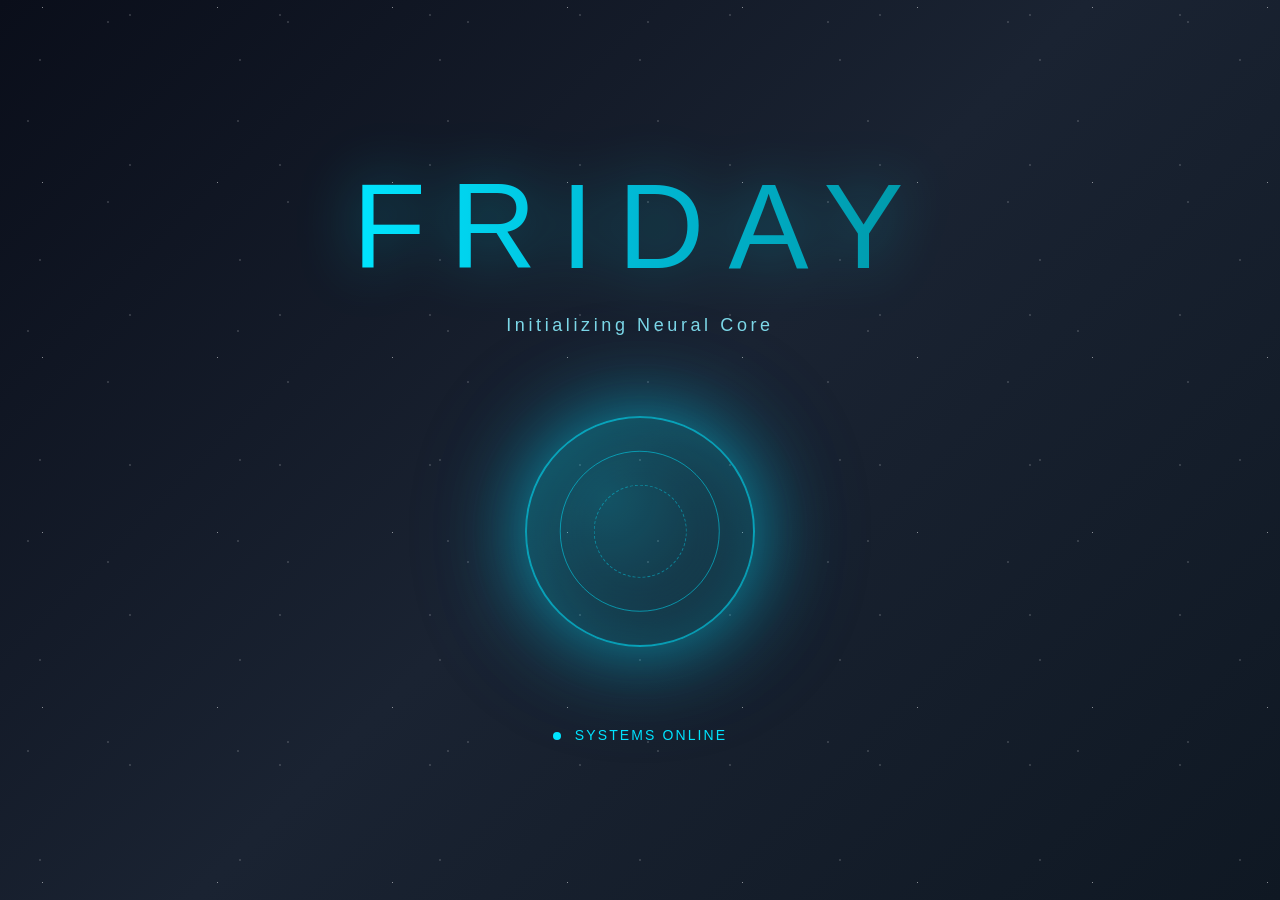
<file: index.html>
<!doctype html>
<html lang="de">
<head>
  <meta charset="utf-8">
  <meta name="viewport" content="width=device-width, initial-scale=1">
  <meta http-equiv="refresh" content="0; url=interface/app/">
  <title>ORBIT · FRIDAY</title>
  <script>location.replace('interface/app/');</script>
</head>
<body>
  <p>ORBIT startet … <a href="interface/app/">FRIDAY öffnen</a></p>
</body>
</html>
</file>
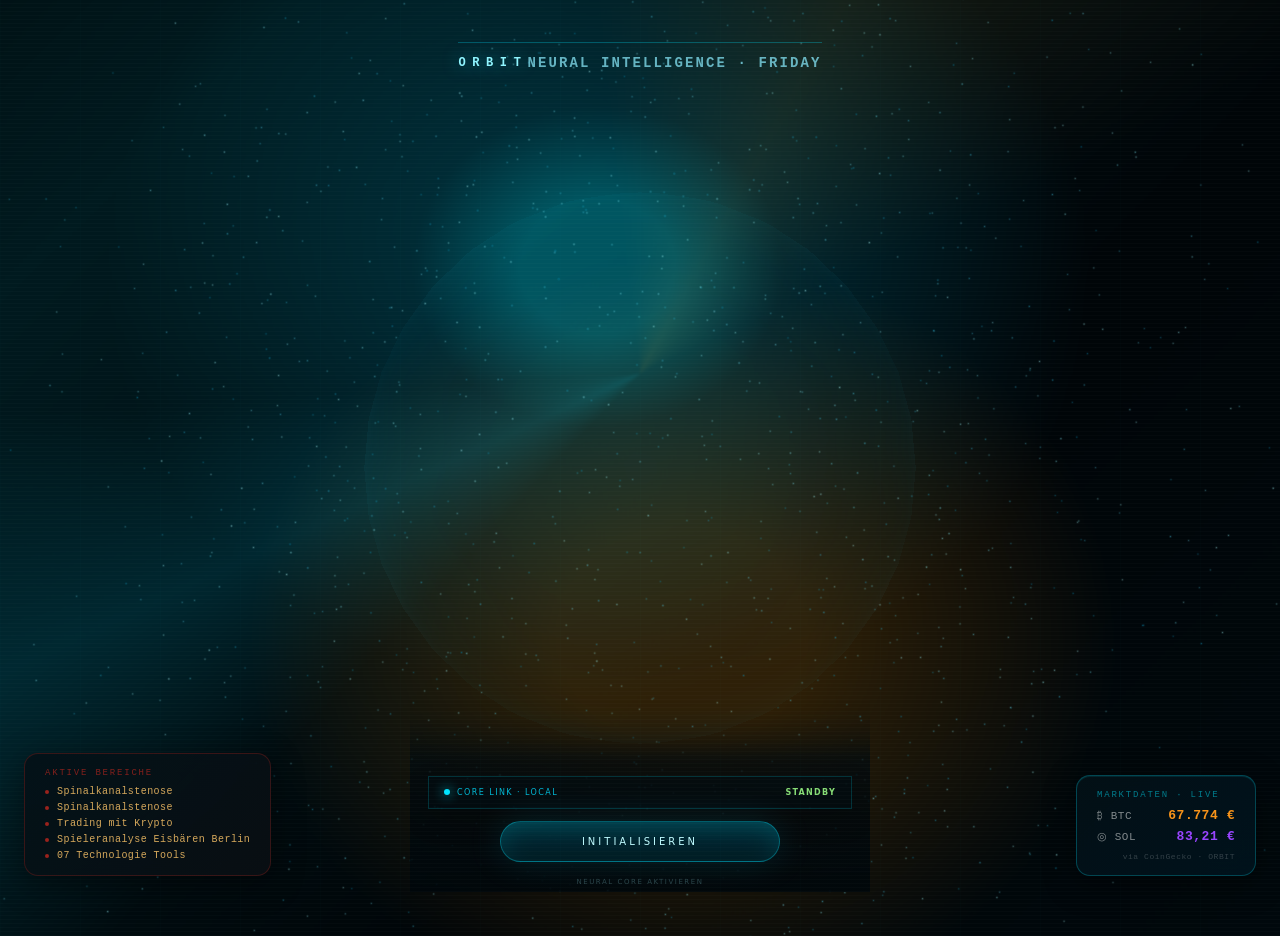
<file: interface/app/index.html>
<!doctype html>
<html lang="de">
<head>
  <meta charset="utf-8" />
  <meta name="viewport" content="width=device-width, initial-scale=1, viewport-fit=cover" />
  <meta name="theme-color" content="#001014" />
  <meta name="mobile-web-app-capable" content="yes" />
  <meta name="apple-mobile-web-app-capable" content="yes" />
  <meta name="apple-mobile-web-app-status-bar-style" content="black-translucent" />
  <meta http-equiv="Cache-Control" content="no-cache, no-store, must-revalidate" />
  <title>ORBIT · FRIDAY</title>
  <link rel="icon" href="data:image/svg+xml,%3Csvg xmlns='http://www.w3.org/2000/svg' viewBox='0 0 64 64'%3E%3Ccircle cx='32' cy='32' r='22' fill='none' stroke='%2300e5ff' stroke-width='5'/%3E%3Ccircle cx='32' cy='32' r='7' fill='%23ff9500'/%3E%3C/svg%3E" />
  <link rel="manifest" href="manifest.webmanifest" />
  <link rel="stylesheet" href="friday-cinematic.css" />
  <link rel="stylesheet" href="styles.css?v=8" />
  <link rel="stylesheet" href="start-v2.css?v=21" />

  <link rel="stylesheet" href="integrations.css?v=1" />
  <link rel="stylesheet" href="panorama.css?v=1" />
</head>
<body>
  <section id="splash" class="splash" aria-label="FRIDAY Start">
    <canvas id="fridayHologram" class="friday-hologram" aria-hidden="true"></canvas>
    <aside class="panorama-wing panorama-left" aria-label="Tageslage">
      <span class="wing-kicker">FRIDAY / TAGESLAGE</span><h2>Willkommen zurück.</h2>
      <div class="wing-module">
        <span>WETTER</span>
        <strong id="panorama-weather">Wetterdaten werden geladen</strong>
        <small id="panorama-weather-detail">Live-Aktualisierung</small>
      </div>
      <div class="wing-module">
        <span>VAULT FOCUS</span>
        <strong id="panorama-vault-focus">ORBIT · FRIDAY</strong>
        <small id="panorama-vault-mission">Mission 21 · Begleiter</small>
      </div>
      <div class="wing-module priority">
        <span>NÄCHSTE PRIORITÄT</span>
        <strong id="panorama-priority">Keine geplante Aufgabe</strong>
        <small id="panorama-priority-detail">Bereit für nächsten Auftrag</small>
      </div>
    </aside>
    <div class="neural-stage">
      <header class="neural-identity"><b>ORBIT</b><span>NEURAL INTELLIGENCE · FRIDAY</span></header>
      <div id="fridayVoiceOrb" class="friday-orb" data-state="idle" aria-hidden="true"></div>
      <div class="neural-readout">
        <div class="friday-greeting" id="fridayGreeting"><strong>Guten Tag, Mr. Stark.</strong><span>Neural Core im Ruhezustand.</span></div>
        <div class="friday-statusbar"><span><i></i>CORE LINK · LOCAL</span><strong>STANDBY</strong></div>
        <button id="initiateBtn" class="initiate">INITIALISIEREN</button>
        <small class="start-hint">Neural Core aktivieren</small>
      </div>
    </div>
    <aside class="panorama-wing panorama-right" aria-label="Kommunikationslage">
      <span class="wing-kicker">ORBIT / KOMMUNIKATION</span><h2>Systeme online.</h2>
      <div class="wing-module">
        <span>GMAIL STATUS</span>
        <strong id="panorama-gmail-status">Posteingang wird geprüft</strong>
        <span id="panorama-gmail-badge" style="visibility:hidden">0</span>
        <small id="panorama-gmail-detail">Ungelesen · Live-Check</small>
      </div>
      <div class="wing-module" data-task-module>
        <span>AUFGABEN-COUNTER</span>
        <strong id="panorama-tasks-counter">0 offen</strong>
        <small>
          <div id="panorama-tasks-today">0 heute</div>
          <div id="panorama-tasks-overdue">0 überfällig</div>
        </small>
      </div>
      <div class="wing-module priority">
        <span>CRYPTO LIVE</span>
        <div id="panorama-crypto-list" style="margin-top:8px"></div>
        <small style="margin-top:12px">CoinGecko API · 30s Refresh</small>
      </div>
    </aside>
  </section>
  <div id="app" class="app hidden">
    <header class="topbar"><div><span class="eyebrow">ORBIT CONTROL CENTER</span><h2>Guten Tag, Mr. Stark.</h2></div><div class="topbar-actions"><button id="voiceCoreBtn" class="icon-btn voice-core-btn" data-state="idle" aria-label="Mit FRIDAY sprechen" aria-pressed="false">◉</button><button id="settingsBtn" class="icon-btn" aria-label="Einstellungen">⚙</button></div></header>
    <main>
      <section id="dashboard" class="view active">
        <section id="voiceDialogue" class="voice-dialogue" aria-live="polite"><div><span>VOICE CORE</span><strong id="voiceState">Bereit</strong></div><p id="voiceTranscript">Tippe auf den leuchtenden Voice-Core und sprich mit FRIDAY.</p><small id="voiceResponse">Unterstützt: Zentrale, Aufgaben, Status und neue Einträge.</small></section>
        <div class="hero-card hud-hero"><div class="hud-copy"><span>FRIDAY / ORBIT CORE</span><h3>System online.</h3><p id="heroText">Bereit für die nächste präzise Aktion.</p><div class="hud-statusline"><i></i> CORE LINK <strong>STABIL</strong></div></div><div class="hud-core" aria-hidden="true"><div class="hud-ring ring-a"></div><div class="hud-ring ring-b"></div><div class="hud-ring ring-c"></div><div class="hud-ticks"></div><div class="hud-crosshair"></div><div class="hud-energy"><span></span></div><div class="hud-core-label"><b>ORBIT</b><small>FRIDAY</small></div></div></div>
        <div class="metric-grid"><button class="metric" data-route="today"><span>Heute</span><strong id="todayCount">0</strong><small>AKTIV</small></button><button class="metric danger" data-route="overdue"><span>Überfällig</span><strong id="overdueCount">0</strong><small>PRIORITÄT</small></button><button class="metric gold" data-route="week"><span>Nächste 7 Tage</span><strong id="weekCount">0</strong><small>VORAUSSCHAU</small></button><button class="metric" data-route="open"><span>Offen</span><strong id="openCount">0</strong><small>QUEUE</small></button></div>
        <section class="integration-grid" aria-label="Kommunikation und Planung">
          <article class="integration-card mail-card"><div class="integration-head"><span>✉</span><small>GMAIL</small></div><strong id="mailHeadline">E-Mail</strong><p id="mailStatus">Google-Verbindung erforderlich</p><div id="mailPreview" class="integration-preview"><span>Neue Nachrichten erscheinen hier.</span></div><button id="mailConnectBtn" class="integration-action">Gmail verbinden</button></article>
          <article class="integration-card calendar-card"><div class="integration-head"><span>◫</span><small>KALENDER</small></div><strong id="calendarHeadline">Nächste Termine</strong><p id="calendarStatus">Google-Verbindung erforderlich</p><div id="calendarPreview" class="integration-preview"><span>Deine nächsten Termine erscheinen hier.</span></div><button id="calendarConnectBtn" class="integration-action">Kalender verbinden</button></article>
          <article class="integration-card task-card"><div class="integration-head"><span>＋</span><small>AUFGABEN</small></div><strong>Neue Aufgabe</strong><p>Direkt in ORBIT erfassen.</p><div class="integration-preview"><span id="taskQuickStatus">Bereit für einen neuen Auftrag.</span></div><button id="taskQuickBtn" class="integration-action">Aufgabe anlegen</button></article>
        </section>
        <button id="nextFocus" class="focus-card"><span>NÄCHSTER FOKUS</span><strong>Keine geplante Aufgabe</strong><small>Friday hält den Kurs frei.</small></button>
        <section class="capture-card"><label for="quickInput">SCHNELLERFASSUNG / COMMAND INPUT</label><div class="capture-row"><input id="quickInput" placeholder="Gedanke, Aufgabe oder Idee …" autocomplete="off" /><button id="captureBtn">Erfassen</button></div></section>
      </section>
      <section id="inbox" class="view"><div class="section-head"><div><span class="eyebrow">EINGANG</span><h3>Alles an einem Ort.</h3></div><button id="newEntryBtn" class="small-btn">+ Neu</button></div><div class="toolbar"><input id="searchInput" type="search" placeholder="Suchen …" /><select id="categoryFilter"><option value="all">Alle Kategorien</option><option value="thought">Gedanken</option><option value="task">Aufgaben</option><option value="idea">Idee</option></select><select id="dateFilter"><option value="all">Alle Termine</option><option value="today">Heute</option><option value="overdue">Überfällig</option><option value="planned">Geplant</option><option value="week">Nächste 7 Tage</option></select></div><div id="entryList" class="entry-list"></div></section>
      <section id="missions" class="view"><div class="section-head"><div><span class="eyebrow">MISSIONEN</span><h3>Mission 21 · ORBIT Companion V1</h3></div></div><article class="mission-card"><span class="live-dot"></span><strong>AKTIV</strong><p>PC und iPhone teilen einen sicheren ORBIT-Zustand statt zwei getrennte Assistenten zu bilden.</p><ul><li>gemeinsamer Aufgabenstand über ORBIT Sync</li><li>Geräte-Presence mit Ablaufzeit</li><li>Ansicht, Voice-Zustand und Dialogturn synchronisieren</li><li>gezielter Session-Handoff mit Quittierung</li><li>Offline-first und konfliktfest</li><li>keine zusätzlichen Laufzeitdienste</li></ul></article></section>
      <section id="system" class="view"><div class="section-head"><div><span class="eyebrow">SYSTEM</span><h3>ORBIT Core</h3></div></div><div class="system-grid"><div><span>Status</span><strong>ONLINE</strong></div><div><span>Speicher</span><strong id="storageStatus">LOKAL</strong></div><div><span>Companion</span><strong id="deviceStatus">LOKAL · 1 GERÄT</strong></div><div><span>Mission</span><strong>21</strong></div><div><span>Theme</span><strong>ORBIT COMPANION</strong></div></div><button id="handoffBtn" class="primary-btn full" type="button" disabled>KEIN COMPANION ONLINE</button></section>
    </main>
    <nav class="bottom-nav"><button data-view="dashboard" class="active">Zentrale</button><button data-view="inbox">Eingang</button><button data-view="missions">Missionen</button><button data-view="system">System</button></nav>
  </div>
  <dialog id="entryDialog"><form method="dialog" id="entryForm"><div class="dialog-head"><h3 id="dialogTitle">Eintrag</h3><button value="cancel" class="icon-btn">×</button></div><input id="editText" required placeholder="Inhalt" /><div class="form-row"><select id="editCategory"><option value="thought">Gedanke</option><option value="task">Aufgabe</option><option value="idea">Idee</option></select><input id="editDue" type="date" /></div><label class="check"><input id="editImportant" type="checkbox" /> Wichtig</label><div class="dialog-actions"><button type="button" id="deleteBtn" class="danger-btn">Löschen</button><button value="save" id="saveBtn" class="primary-btn">Speichern</button></div></form></dialog>
  <dialog id="settingsDialog"><form method="dialog"><div class="dialog-head"><h3>FRIDAY Einstellungen</h3><button value="close" class="icon-btn">×</button></div>
  <div class="settings-section">
    <label class="settings-label">ORBIT SYNC-CODE</label>
    <p class="settings-desc">Verbindet PC und iPhone. Einmal eingeben — danach läuft alles automatisch.</p>
    <div class="capture-row"><input id="syncKeyInput" type="text" placeholder="Sync-Code eingeben …" autocomplete="off" autocorrect="off" autocapitalize="off" spellcheck="false" /><button type="button" id="syncKeySaveBtn" class="primary-btn">Speichern</button></div>
    <small id="syncKeyStatus" style="color:#00b8d4;letter-spacing:.12em;font-size:8px;margin-top:6px;display:block"></small>
  </div>
  <div class="settings-section" style="margin-top:18px">
    <label class="settings-label">GOOGLE VERBINDEN</label>
    <p class="settings-desc">Gmail und Kalender werden über dein Google-Konto verbunden. Sync-Code muss zuerst gespeichert sein.</p>
    <button type="button" id="googleConnectBtn" class="integration-action full" style="margin-top:8px">Gmail &amp; Kalender verbinden</button>
    <small id="googleConnectStatus" style="color:#00b8d4;letter-spacing:.12em;font-size:8px;margin-top:6px;display:block"></small>
  </div>
  <div class="settings-section" style="margin-top:18px">
    <p class="settings-desc">Private Inhalte und Musik werden nicht im GitHub-Repository gespeichert.</p>
  </div>
  <button value="close" class="primary-btn full" style="margin-top:12px">Fertig</button></form></dialog>
  <script src="three.r128.min.js"></script>
  <script src="neural-core-v2.js?v=7"></script>
  <script src="audio-mix.js?v=1"></script>
  <script src="panorama-wings.js?v=1"></script>
  <script>
    // Auto-redirect zu Startup beim ersten Load (aber nicht im Panorama-Mode)
    document.addEventListener('DOMContentLoaded', () => {
      const params = new URLSearchParams(location.search);
      // Skip redirect wenn panorama=dual oder bereits startup abgeschlossen
      if (params.get('panorama') === 'dual' || localStorage.getItem('startup-done')) {
        console.log('[ORBIT] Startup redirect skipped (panorama-mode or already done)');
        return;
      }
      localStorage.setItem('startup-done', 'true');
      console.log('[ORBIT] Redirecting to startup...');
      window.location.href = 'startup.html';
    });
  </script>

  <script src="friday-v2-storage.js"></script>
  <script src="friday-v2-neural.js"></script>
  <script src="friday-voice-commands.js"></script>
  <script src="friday-voice-init.js"></script>
  <script src="friday-v2-briefing.js"></script>
  <script src="friday-v2-ai.js"></script>
  <script src="friday-v2-hologram.js"></script>
  <script src="friday-v2-voice-advanced.js"></script>
  <script src="friday-v2-audio-engine.js"></script>
  <script src="friday-v2-dashboard.js"></script>
  <script src="friday-v2-voice-sync.js"></script>
  <script src="friday-v2-init.js"></script>
  <script src="friday-v2-weather.js"></script>
  <script src="friday-complete.js"></script>
  <script src="start-v2.js?v=31"></script>
  <script src="companion-state.js?v=1"></script>
  <script src="companion-runtime.js?v=1"></script>
  <script src="companion-sync.js?v=1"></script>
  <script src="app.js?v=13"></script>
  <script src="voice-core.js?v=5"></script>
  <script src="integrations.js?v=8"></script>
</body>
</html>
</file>
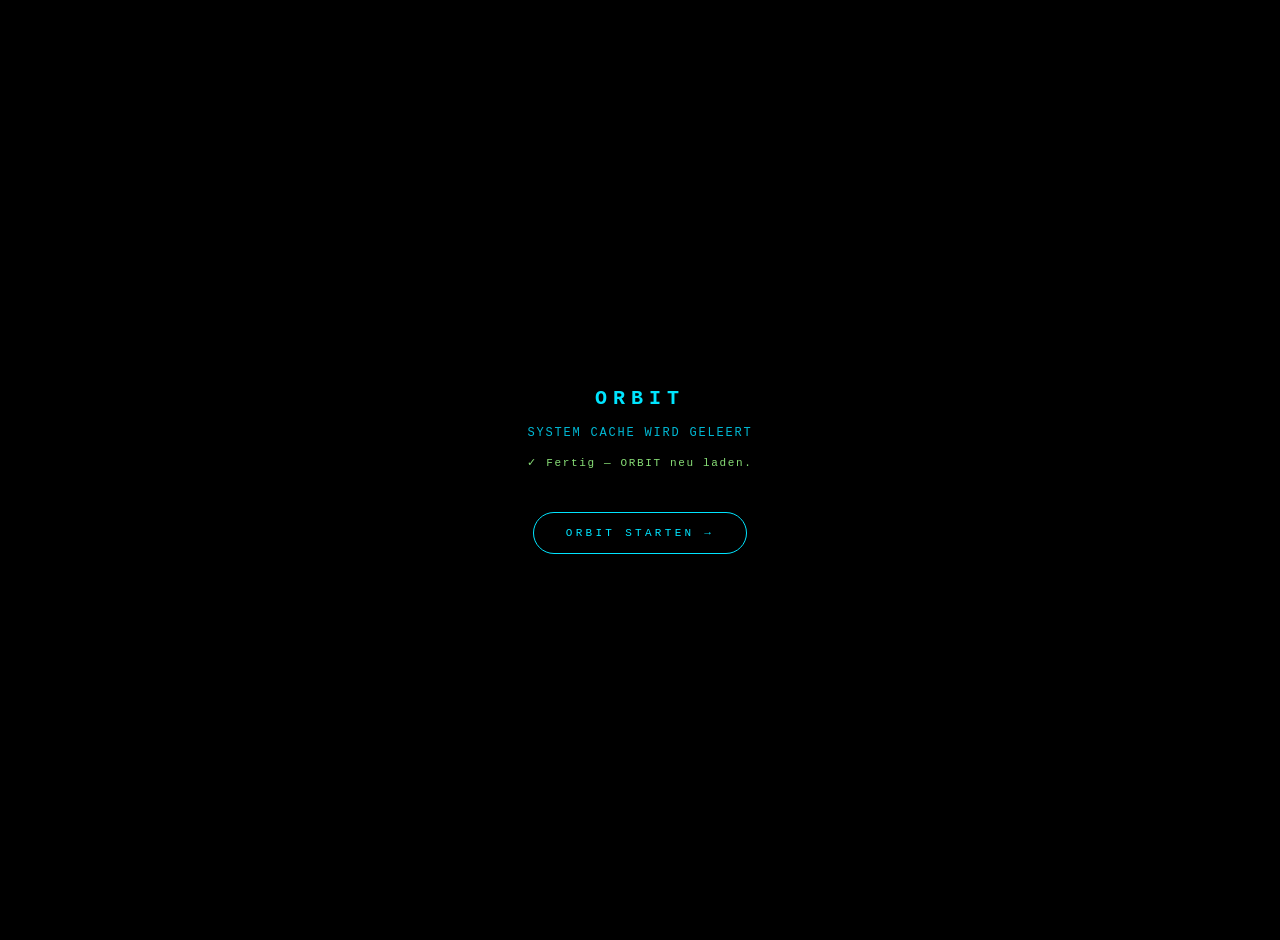
<file: interface/app/clear.html>
<!doctype html>
<html lang="de">
<head>
  <meta charset="utf-8">
  <meta name="viewport" content="width=device-width,initial-scale=1">
  <title>ORBIT · Cache Reset</title>
  <style>
    body{background:#000;color:#00e5ff;font-family:ui-monospace,monospace;display:flex;flex-direction:column;align-items:center;justify-content:center;min-height:100vh;margin:0;gap:16px;text-align:center;padding:20px}
    h1{font-size:20px;letter-spacing:.3em;margin:0}
    p{font-size:12px;letter-spacing:.15em;color:#00b8d4;margin:0}
    #status{font-size:11px;color:#87dd76;letter-spacing:.15em;min-height:20px}
    a{display:inline-block;margin-top:20px;padding:14px 32px;border:1px solid #00e5ff;border-radius:999px;color:#00e5ff;text-decoration:none;font-size:11px;letter-spacing:.3em}
  </style>
</head>
<body>
  <h1>ORBIT</h1>
  <p>SYSTEM CACHE WIRD GELEERT</p>
  <div id="status">Warte …</div>
  <a id="link" href="/" style="display:none">ORBIT STARTEN →</a>
  <script>
    const st = document.getElementById('status');
    const lk = document.getElementById('link');
    async function clear() {
      try {
        // Service Workers deregistrieren
        if ('serviceWorker' in navigator) {
          const regs = await navigator.serviceWorker.getRegistrations();
          for (const r of regs) await r.unregister();
          st.textContent = regs.length + ' Service Worker entfernt.';
        }
        // Alle Caches löschen
        if ('caches' in window) {
          const keys = await caches.keys();
          for (const k of keys) await caches.delete(k);
          st.textContent = 'Cache geleert (' + keys.length + ' Einträge). Bereit.';
        }
        await new Promise(r => setTimeout(r, 1200));
        st.textContent = '✓ Fertig — ORBIT neu laden.';
        lk.style.display = 'inline-block';
      } catch(e) {
        st.textContent = 'Fehler: ' + e.message;
        lk.style.display = 'inline-block';
      }
    }
    clear();
  </script>
</body>
</html>
</file>
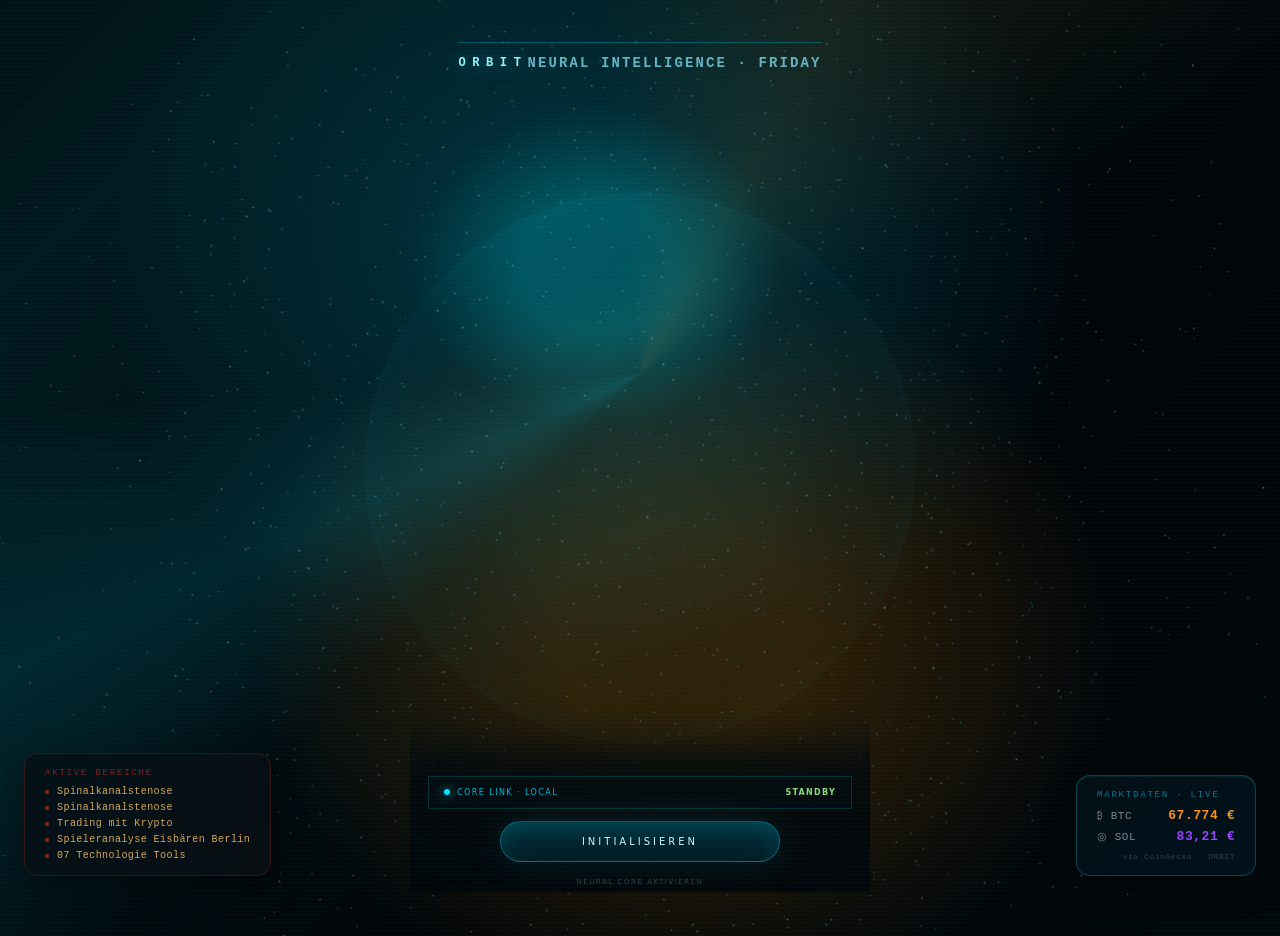
<file: interface/app/friday-simple.html>
<!doctype html>
<html lang="de">
<head>
  <meta charset="utf-8">
  <meta name="viewport" content="width=device-width,initial-scale=1,viewport-fit=cover">
  <title>ORBIT · FRIDAY</title>
  <meta http-equiv="refresh" content="0;url=./index.html">
  <script>location.replace('./index.html')</script>
</head>
<body></body>
</html>
</file>
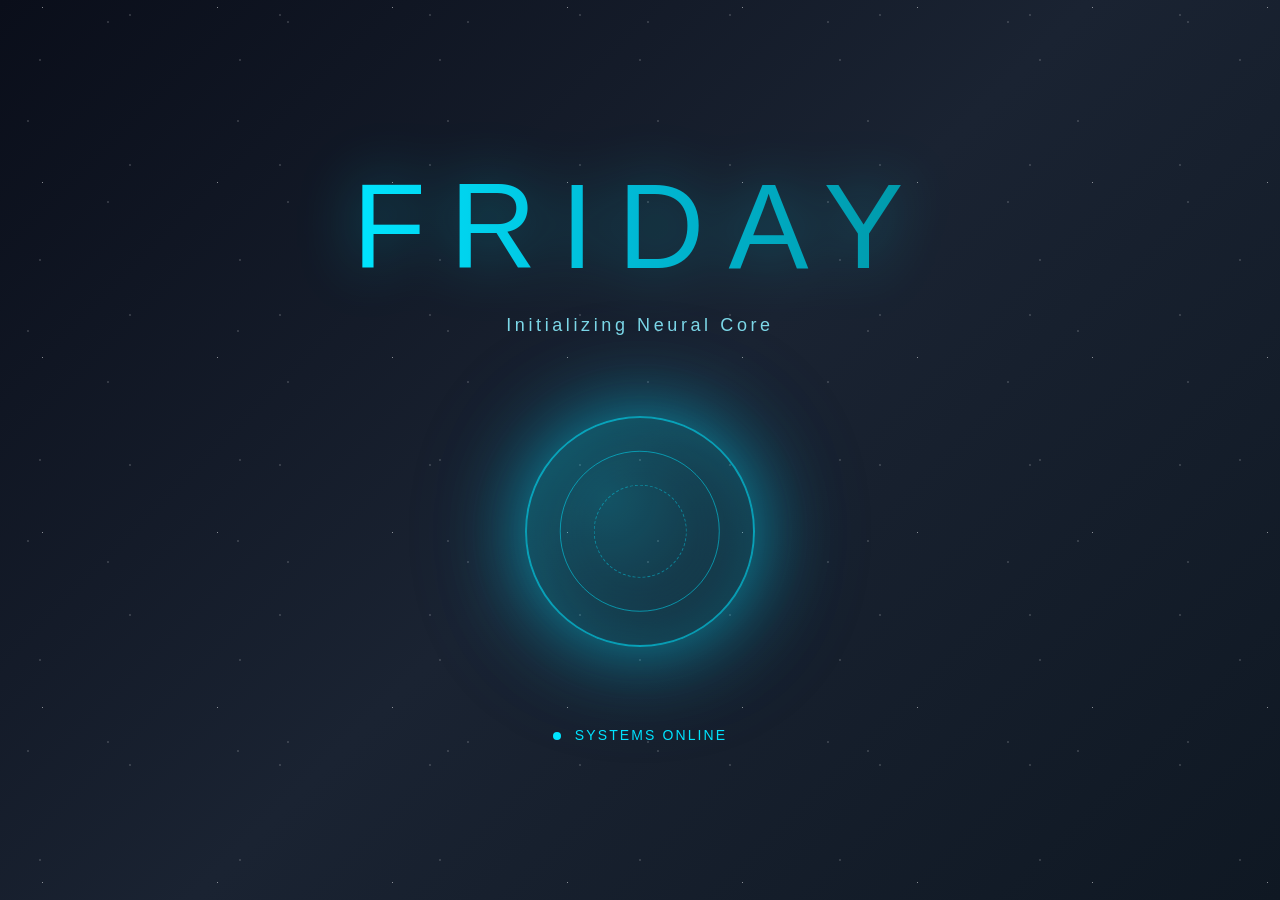
<file: interface/app/startup-old.html>
<!DOCTYPE html>
<html lang="de">
<head>
  <meta charset="UTF-8">
  <meta name="viewport" content="width=device-width, initial-scale=1.0">
  <title>FRIDAY · Startup</title>
  <style>
    * {margin:0;padding:0;box-sizing:border-box}
    html,body {width:100%;height:100%;overflow:hidden}
    
    body {
      background:#0a0e1a;
      font-family:'Segoe UI',sans-serif;
      color:#00e5ff;
      display:flex;align-items:center;justify-content:center;
    }

    .startup-container {
      width:100%;height:100%;
      position:relative;
      background:linear-gradient(135deg,#0a0e1a 0%,#1a2332 50%,#0f1823 100%);
      overflow:hidden;
    }

    /* Starfield Background */
    .starfield {
      position:absolute;top:0;left:0;width:100%;height:100%;
      background-image:
        radial-gradient(1px 1px at 20% 30%, white, rgba(255,255,255,0)),
        radial-gradient(1px 1px at 60% 70%, white, rgba(255,255,255,0)),
        radial-gradient(1px 1px at 50% 50%, white, rgba(255,255,255,0)),
        radial-gradient(1px 1px at 80% 10%, white, rgba(255,255,255,0)),
        radial-gradient(1px 1px at 10% 90%, white, rgba(255,255,255,0));
      background-repeat:repeat;
      background-size:200px 200px, 150px 150px, 175px 175px, 210px 210px, 180px 180px;
      background-position:0 0, 40px 60px, 130px 270px, 70px 100px, 90px 40px;
      opacity:0.5;
      z-index:1;
      animation:float 200s linear infinite;
    }

    @keyframes float {
      from {background-position:0 0, 40px 60px, 130px 270px, 70px 100px, 90px 40px}
      to {background-position:-200px 0, -160px 60px, -70px 270px, -130px 100px, -110px 40px}
    }

    /* Main Content */
    .content {
      position:relative;z-index:10;
      width:100%;height:100%;
      display:flex;flex-direction:column;
      align-items:center;justify-content:center;
      text-align:center;
    }

    /* Title */
    .title {
      font-size:clamp(64px,10vw,120px);
      font-weight:200;
      letter-spacing:0.2em;
      margin-bottom:20px;
      background:linear-gradient(90deg,#00e5ff 0%,#00b8d4 50%,#0097a7 100%);
      -webkit-background-clip:text;
      -webkit-text-fill-color:transparent;
      background-clip:text;
      filter:drop-shadow(0 0 30px rgba(0,229,255,0.4));
      animation:fadeInDown 1.2s cubic-bezier(0.16,0.9,0.24,1);
    }

    /* Subtitle */
    .subtitle {
      font-size:clamp(12px,2vw,18px);
      letter-spacing:0.2em;
      color:#7dd8e8;
      margin-bottom:80px;
      opacity:0;
      animation:fadeIn 1.5s ease-out 0.3s forwards;
    }

    /* Core Orb */
    .core-orb {
      width:clamp(150px,18vw,280px);
      height:clamp(150px,18vw,280px);
      border:2px solid rgba(0,229,255,0.6);
      border-radius:50%;
      margin:0 auto;
      background:radial-gradient(circle at 35% 35%, rgba(0,229,255,0.25), rgba(0,100,150,0.05));
      box-shadow:
        0 0 80px rgba(0,229,255,0.5),
        inset 0 0 60px rgba(0,229,255,0.2),
        0 0 120px rgba(0,150,200,0.3);
      position:relative;
      opacity:0;
      animation:orbGrow 1.8s cubic-bezier(0.16,0.9,0.24,1) 0.5s forwards;
    }

    .core-orb::before {
      content:'';
      position:absolute;
      top:50%;left:50%;
      transform:translate(-50%,-50%);
      width:70%;height:70%;
      border:1px solid rgba(0,229,255,0.5);
      border-radius:50%;
      animation:orbSpin 8s linear infinite;
    }

    .core-orb::after {
      content:'';
      position:absolute;
      top:50%;left:50%;
      transform:translate(-50%,-50%);
      width:40%;height:40%;
      border:1px dashed rgba(0,229,255,0.4);
      border-radius:50%;
      animation:orbSpin 4s linear reverse infinite;
    }

    @keyframes orbGrow {
      from {opacity:0;transform:scale(0)}
      to {opacity:1;transform:scale(1)}
    }

    @keyframes orbSpin {
      from {transform:translate(-50%,-50%) rotate(0deg)}
      to {transform:translate(-50%,-50%) rotate(360deg)}
    }

    /* Status Text */
    .status {
      margin-top:80px;
      font-size:14px;
      letter-spacing:0.15em;
      text-transform:uppercase;
      opacity:0;
      animation:fadeIn 1s ease-out 1.5s forwards;
    }

    .status-dot {
      display:inline-block;
      width:8px;height:8px;
      background:#00e5ff;
      border-radius:50%;
      margin-right:8px;
      animation:pulse 2s ease-in-out infinite;
    }

    @keyframes pulse {
      0%,100% {opacity:1;box-shadow:0 0 0 rgba(0,229,255,0.8)}
      50% {opacity:0.5;box-shadow:0 0 20px rgba(0,229,255,0.6)}
    }

    @keyframes fadeIn {
      from {opacity:0}
      to {opacity:1}
    }

    @keyframes fadeInDown {
      from {opacity:0;transform:translateY(-30px)}
      to {opacity:1;transform:translateY(0)}
    }

    /* Transition to Dashboard */
    .startup-container.complete {
      animation:fadeOut 1s ease-out forwards;
    }

    @keyframes fadeOut {
      from {opacity:1}
      to {opacity:0}
    }
  </style>
</head>
<body>
  <div class="startup-container" id="startup">
    <div class="starfield"></div>
    <div class="content">
      <h1 class="title">FRIDAY</h1>
      <p class="subtitle">Initializing Neural Core</p>
      <div class="core-orb"></div>
      <div class="status">
        <span class="status-dot"></span>
        SYSTEMS ONLINE
      </div>
    </div>
  </div>

  <script>
    // Nach 4.5s zum Dashboard wechseln
    setTimeout(() => {
      document.getElementById('startup').classList.add('complete');
      setTimeout(() => {
        window.location.href = '/panorama-dual';
      }, 1000);
    }, 4500);
  </script>
</body>
</html>
</file>
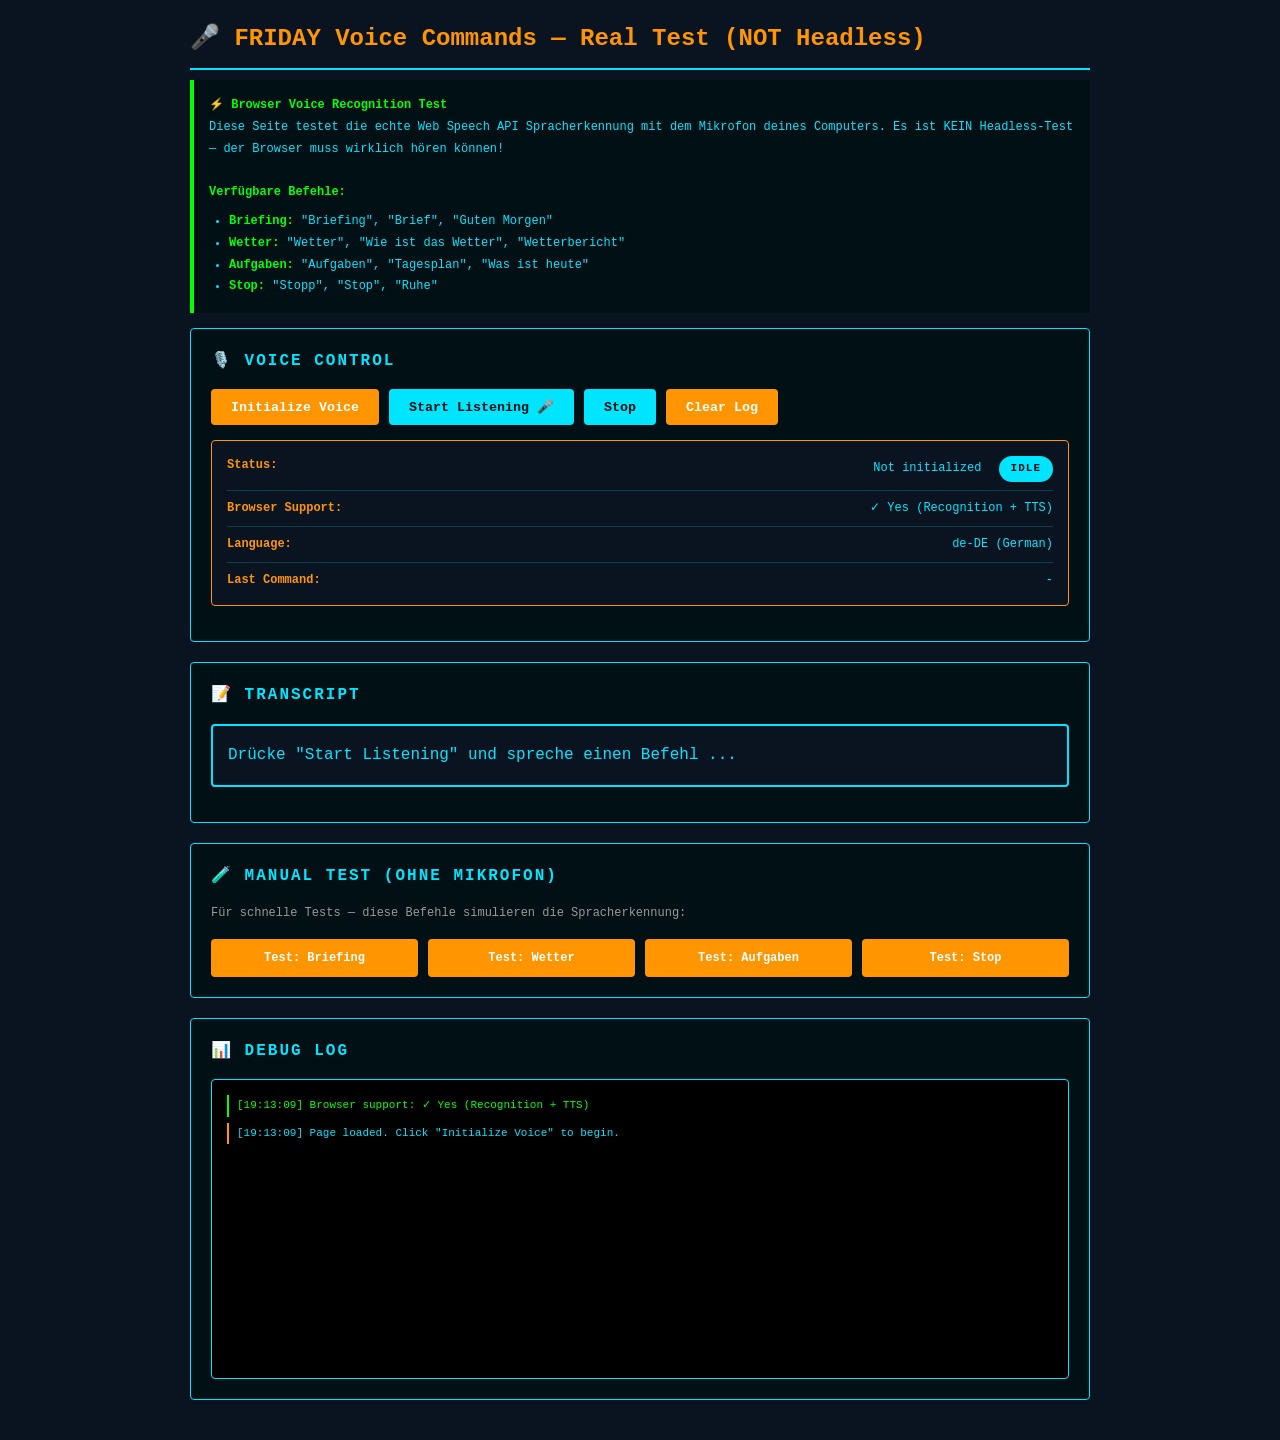
<file: interface/app/voice-test.html>
<!DOCTYPE html>
<html lang="de">
<head>
  <meta charset="UTF-8">
  <meta name="viewport" content="width=device-width, initial-scale=1.0">
  <title>FRIDAY Voice Commands — Test</title>
  <style>
    * {
      margin: 0;
      padding: 0;
      box-sizing: border-box;
    }

    body {
      font-family: 'Monaco', 'Courier New', monospace;
      background: #0a1420;
      color: #00e5ff;
      padding: 20px;
      line-height: 1.6;
    }

    .container {
      max-width: 900px;
      margin: 0 auto;
    }

    h1 {
      margin-bottom: 10px;
      font-size: 24px;
      color: #ff9500;
      border-bottom: 2px solid #00e5ff;
      padding-bottom: 10px;
    }

    .section {
      background: #001014;
      border: 1px solid #00e5ff;
      border-radius: 4px;
      padding: 20px;
      margin-bottom: 20px;
    }

    .section h2 {
      font-size: 16px;
      margin-bottom: 15px;
      color: #00e5ff;
      text-transform: uppercase;
      letter-spacing: 2px;
    }

    .control-group {
      display: flex;
      gap: 10px;
      margin-bottom: 15px;
      flex-wrap: wrap;
    }

    button {
      padding: 10px 20px;
      background: #00e5ff;
      color: #001014;
      border: none;
      border-radius: 4px;
      font-family: 'Monaco', 'Courier New', monospace;
      font-weight: bold;
      cursor: pointer;
      transition: all 0.2s;
    }

    button:hover {
      background: #00ffff;
      box-shadow: 0 0 10px #00e5ff;
    }

    button:active {
      transform: scale(0.95);
    }

    button.secondary {
      background: #ff9500;
      color: white;
    }

    button.secondary:hover {
      background: #ffaa00;
    }

    .status-panel {
      background: #0a1420;
      border: 1px solid #ff9500;
      border-radius: 4px;
      padding: 15px;
      margin-bottom: 15px;
      font-size: 12px;
    }

    .status-line {
      display: flex;
      justify-content: space-between;
      margin-bottom: 8px;
      padding-bottom: 8px;
      border-bottom: 1px solid rgba(0, 229, 255, 0.2);
    }

    .status-line:last-child {
      border-bottom: none;
      margin-bottom: 0;
      padding-bottom: 0;
    }

    .label {
      color: #ff9500;
      font-weight: bold;
      min-width: 100px;
    }

    .value {
      color: #00e5ff;
      word-break: break-all;
    }

    .log {
      background: #000;
      border: 1px solid #00e5ff;
      border-radius: 4px;
      padding: 15px;
      height: 300px;
      overflow-y: auto;
      font-size: 11px;
      margin-top: 15px;
      font-family: 'Courier New', monospace;
    }

    .log-line {
      margin-bottom: 6px;
      padding: 2px 0;
      border-left: 2px solid #ff9500;
      padding-left: 8px;
    }

    .log-line.voice {
      border-left-color: #00e5ff;
      color: #00e5ff;
    }

    .log-line.error {
      border-left-color: #ff3333;
      color: #ff6666;
    }

    .log-line.success {
      border-left-color: #00ff00;
      color: #00ff00;
    }

    .transcript-display {
      background: #0a1420;
      border: 2px solid #00e5ff;
      border-radius: 4px;
      padding: 15px;
      margin-bottom: 15px;
      min-height: 60px;
      font-size: 16px;
      line-height: 1.8;
    }

    .transcript-display.interim {
      color: #999;
      font-style: italic;
    }

    .transcript-display.final {
      color: #00e5ff;
      font-weight: bold;
    }

    .voice-state {
      display: inline-block;
      padding: 4px 12px;
      border-radius: 20px;
      font-size: 11px;
      font-weight: bold;
      letter-spacing: 1px;
      margin-left: 10px;
    }

    .voice-state.idle {
      background: #00e5ff;
      color: #001014;
    }

    .voice-state.listening {
      background: #00ff00;
      color: #001014;
      animation: pulse 0.5s infinite;
    }

    .voice-state.processing {
      background: #ff9500;
      color: #001014;
      animation: pulse 0.3s infinite;
    }

    .voice-state.speaking {
      background: #ff3333;
      color: white;
      animation: pulse 0.6s infinite;
    }

    @keyframes pulse {
      0%, 100% { opacity: 1; }
      50% { opacity: 0.6; }
    }

    .command-result {
      background: #0a1420;
      border: 1px solid #00ff00;
      border-radius: 4px;
      padding: 15px;
      margin-top: 15px;
      display: none;
    }

    .command-result.active {
      display: block;
    }

    .command-result h3 {
      color: #00ff00;
      margin-bottom: 10px;
      font-size: 14px;
    }

    .command-data {
      font-size: 12px;
      color: #00e5ff;
      line-height: 1.8;
    }

    .test-commands {
      display: grid;
      grid-template-columns: repeat(auto-fit, minmax(200px, 1fr));
      gap: 10px;
      margin-top: 15px;
    }

    .test-commands button {
      padding: 12px 16px;
      font-size: 12px;
      text-align: center;
    }

    .info-box {
      background: #001014;
      border-left: 4px solid #00ff00;
      padding: 15px;
      margin-bottom: 15px;
      font-size: 12px;
      line-height: 1.8;
    }

    .info-box strong {
      color: #00ff00;
    }

    .divider {
      height: 1px;
      background: linear-gradient(to right, transparent, #00e5ff, transparent);
      margin: 20px 0;
    }
  </style>
</head>
<body>
  <div class="container">
    <h1>🎤 FRIDAY Voice Commands — Real Test (NOT Headless)</h1>

    <div class="info-box">
      <strong>⚡ Browser Voice Recognition Test</strong><br>
      Diese Seite testet die echte Web Speech API Spracherkennung mit dem Mikrofon deines Computers.
      Es ist KEIN Headless-Test — der Browser muss wirklich hören können!
      <br><br>
      <strong>Verfügbare Befehle:</strong>
      <ul style="margin-left: 20px; margin-top: 8px;">
        <li><strong>Briefing:</strong> "Briefing", "Brief", "Guten Morgen"</li>
        <li><strong>Wetter:</strong> "Wetter", "Wie ist das Wetter", "Wetterbericht"</li>
        <li><strong>Aufgaben:</strong> "Aufgaben", "Tagesplan", "Was ist heute"</li>
        <li><strong>Stop:</strong> "Stopp", "Stop", "Ruhe"</li>
      </ul>
    </div>

    <!-- CONTROL SECTION -->
    <div class="section">
      <h2>🎙️ Voice Control</h2>
      
      <div class="control-group">
        <button id="initBtn" class="secondary">Initialize Voice</button>
        <button id="startBtn">Start Listening 🎤</button>
        <button id="stopBtn">Stop</button>
        <button id="clearLogBtn" class="secondary">Clear Log</button>
      </div>

      <div class="status-panel">
        <div class="status-line">
          <span class="label">Status:</span>
          <span class="value">
            <span id="voiceState">Not initialized</span>
            <span id="voiceStateIndicator" class="voice-state idle">IDLE</span>
          </span>
        </div>
        <div class="status-line">
          <span class="label">Browser Support:</span>
          <span class="value" id="browserSupport">Checking...</span>
        </div>
        <div class="status-line">
          <span class="label">Language:</span>
          <span class="value">de-DE (German)</span>
        </div>
        <div class="status-line">
          <span class="label">Last Command:</span>
          <span class="value" id="lastCommand">-</span>
        </div>
      </div>
    </div>

    <!-- TRANSCRIPT DISPLAY -->
    <div class="section">
      <h2>📝 Transcript</h2>
      <div class="transcript-display" id="transcriptDisplay">
        Drücke "Start Listening" und spreche einen Befehl ...
      </div>
    </div>

    <!-- TEST COMMANDS -->
    <div class="section">
      <h2>🧪 Manual Test (ohne Mikrofon)</h2>
      <p style="color: #999; margin-bottom: 15px; font-size: 12px;">
        Für schnelle Tests — diese Befehle simulieren die Spracherkennung:
      </p>
      <div class="test-commands">
        <button class="secondary" id="testBriefing">Test: Briefing</button>
        <button class="secondary" id="testWeather">Test: Wetter</button>
        <button class="secondary" id="testTasks">Test: Aufgaben</button>
        <button class="secondary" id="testStop">Test: Stop</button>
      </div>
    </div>

    <!-- COMMAND RESULT -->
    <div id="commandResult" class="command-result">
      <h3 id="commandTitle">Befehl ausgeführt</h3>
      <div class="command-data" id="commandData"></div>
    </div>

    <!-- LOG -->
    <div class="section">
      <h2>📊 Debug Log</h2>
      <div class="log" id="debugLog"></div>
    </div>
  </div>

  <!-- Scripts -->
  <script>
    // Simple logging system
    const logLines = [];
    const maxLogs = 100;

    function addLog(msg, type = 'info') {
      const timestamp = new Date().toLocaleTimeString('de-DE');
      logLines.push({ msg, type, time: timestamp });
      if (logLines.length > maxLogs) logLines.shift();
      renderLog();
      console.log(`[${type.toUpperCase()}] ${msg}`);
    }

    function renderLog() {
      const logEl = document.querySelector('#debugLog');
      logEl.innerHTML = logLines.map(line => {
        return `<div class="log-line ${line.type}">[${line.time}] ${line.msg}</div>`;
      }).join('');
      logEl.scrollTop = logEl.scrollHeight;
    }

    function clearLog() {
      logLines.length = 0;
      renderLog();
    }

    // UI Updates
    function updateVoiceState(state, label) {
      document.querySelector('#voiceState').textContent = label;
      const indicator = document.querySelector('#voiceStateIndicator');
      indicator.className = `voice-state ${state}`;
    }

    function updateTranscript(text, isFinal = false) {
      const el = document.querySelector('#transcriptDisplay');
      el.textContent = text || 'Sprich jetzt …';
      el.className = `transcript-display ${isFinal ? 'final' : 'interim'}`;
    }

    function showCommandResult(title, data) {
      const el = document.querySelector('#commandResult');
      document.querySelector('#commandTitle').textContent = title;
      document.querySelector('#commandData').innerHTML = Object.entries(data)
        .map(([k, v]) => `<div><strong>${k}:</strong> ${v}</div>`)
        .join('');
      el.classList.add('active');
      setTimeout(() => el.classList.remove('active'), 5000);
    }

    // Check browser support
    function checkBrowserSupport() {
      const SR = window.SpeechRecognition || window.webkitSpeechRecognition;
      const TTS = window.speechSynthesis;
      const supported = SR && TTS;
      
      const msg = supported
        ? `✓ Yes (Recognition + TTS)`
        : `✗ No (SR: ${!!SR}, TTS: ${!!TTS})`;
      
      document.querySelector('#browserSupport').textContent = msg;
      addLog(`Browser support: ${msg}`, supported ? 'success' : 'error');
      return supported;
    }

    // Load main module
    checkBrowserSupport();
  </script>

  <!-- Load FRIDAY Voice Commands module -->
  <script src="friday-voice-commands.js"></script>

  <!-- Test harness -->
  <script>
    let isInitialized = false;

    document.querySelector('#initBtn').addEventListener('click', () => {
      if (isInitialized) {
        addLog('Already initialized', 'info');
        return;
      }

      const success = FRIDAYVoiceCommands.init();
      isInitialized = success;
      addLog(`Initialization: ${success ? '✓ Success' : '✗ Failed'}`, success ? 'success' : 'error');
      updateVoiceState('idle', 'Ready');
    });

    document.querySelector('#startBtn').addEventListener('click', () => {
      if (!isInitialized) {
        addLog('Not initialized! Click "Initialize Voice" first.', 'error');
        return;
      }
      
      addLog('Starting voice recognition (de-DE)...', 'voice');
      updateVoiceState('listening', 'Listening...');
      FRIDAYVoiceCommands.startListening();
    });

    document.querySelector('#stopBtn').addEventListener('click', () => {
      addLog('Stopping voice recognition', 'voice');
      FRIDAYVoiceCommands.stopListening();
      updateVoiceState('idle', 'Stopped');
    });

    document.querySelector('#clearLogBtn').addEventListener('click', clearLog);

    // Test commands
    document.querySelector('#testBriefing').addEventListener('click', async () => {
      addLog('TEST: Executing handleBriefing()', 'success');
      updateVoiceState('processing', 'Processing Briefing...');
      await FRIDAYVoiceCommands.executeTest('briefing');
      
      const state = FRIDAYVoiceCommands.getState();
      showCommandResult('Briefing Result', {
        'Status': state.briefingData ? '✓ Loaded' : '✗ No data',
        'Projects': state.briefingData?.projects?.length || 0,
        'Data': JSON.stringify(state.briefingData).substring(0, 100)
      });
    });

    document.querySelector('#testWeather').addEventListener('click', async () => {
      addLog('TEST: Executing handleWeather()', 'success');
      updateVoiceState('processing', 'Processing Weather...');
      await FRIDAYVoiceCommands.executeTest('weather');
      
      const state = FRIDAYVoiceCommands.getState();
      showCommandResult('Weather Result', {
        'Temp': state.weatherData?.temp || '?',
        'Weather': state.weatherData?.weather || '?',
        'Wind': (state.weatherData?.wind || '?') + ' km/h'
      });
    });

    document.querySelector('#testTasks').addEventListener('click', async () => {
      addLog('TEST: Executing handleTasks()', 'success');
      updateVoiceState('processing', 'Processing Tasks...');
      await FRIDAYVoiceCommands.executeTest('tasks');
      
      const state = FRIDAYVoiceCommands.getState();
      showCommandResult('Tasks Result', {
        'Today': state.tasksData?.today || 0,
        'Overdue': state.tasksData?.overdue || 0,
        'This Week': state.tasksData?.week || 0
      });
    });

    document.querySelector('#testStop').addEventListener('click', async () => {
      addLog('TEST: Executing handleStop()', 'success');
      await FRIDAYVoiceCommands.executeTest('stop');
      updateVoiceState('idle', 'Stopped');
    });

    // Auto-initialize on load
    window.addEventListener('load', () => {
      addLog('Page loaded. Click "Initialize Voice" to begin.', 'info');
    });
  </script>
</body>
</html>
</file>
<file: interface/app/friday-cinematic.css>
/* FRIDAY Cinematic CSS — Hero, Orb, Wings */

/* FRIDAY Neural Stage — Hero Section */
.neural-stage{
  position:relative;z-index:3;width:100%;
  display:grid;grid-template-columns:1fr;grid-template-rows:auto 1fr auto;
  align-items:center;justify-items:center;
  padding:clamp(48px,12vh,80px) clamp(20px,5vw,60px);
  pointer-events:none;
}

.neural-identity{
  text-align:center;margin-bottom:40px;pointer-events:none;
}

.neural-identity b{
  font-size:clamp(18px,3vw,28px);letter-spacing:0.2em;
  color:#00e5ff;display:block;
}

.neural-identity span{
  font-size:clamp(10px,1.8vw,14px);letter-spacing:0.15em;
  color:#7dd8e8;text-transform:uppercase;opacity:0.8;
}

.friday-orb{
  width:clamp(100px,14vw,200px);height:clamp(100px,14vw,200px);
  border:2px solid rgba(0,229,255,0.5);
  border-radius:50%;
  margin:0 auto 40px;
  background:radial-gradient(circle at 40% 40%, rgba(0,229,255,0.2), rgba(0,100,150,0.08));
  box-shadow:0 0 60px rgba(0,229,255,0.4),inset 0 0 50px rgba(0,229,255,0.15),0 0 100px rgba(0,150,200,0.2);
  animation:orbPulse 3s ease-in-out infinite;
  pointer-events:auto;
}

.friday-orb::before{
  content:'';position:absolute;top:50%;left:50%;
  transform:translate(-50%,-50%);
  width:55%;height:55%;
  border:1px solid rgba(0,229,255,0.7);
  border-radius:50%;
  animation:orbRotate 6s linear infinite;
}

.neural-readout{
  text-align:center;pointer-events:auto;
}

.friday-greeting strong{
  font-size:clamp(28px,5.5vw,52px);
  font-weight:300;letter-spacing:0.12em;
  color:#fff;
  background:linear-gradient(90deg,#00e5ff,#00b8d4,#0097a7);
  -webkit-background-clip:text;-webkit-text-fill-color:transparent;
  background-clip:text;
  display:block;margin-bottom:8px;
}

.friday-greeting span{
  font-size:clamp(12px,2vw,16px);
  color:#7dd8e8;letter-spacing:0.1em;
  display:block;opacity:0.8;
}

.friday-statusbar{
  display:flex;align-items:center;justify-content:center;gap:12px;
  margin:20px 0 30px;font-size:11px;color:#00e5ff;
}

.initiate{
  padding:clamp(12px,2vh,18px) clamp(32px,8vw,56px);
  font-size:clamp(12px,1.8vw,14px);letter-spacing:0.15em;
  text-transform:uppercase;
  background:linear-gradient(90deg,rgba(0,229,255,0.1),rgba(0,100,150,0.15));
  border:2px solid #00e5ff;
  color:#00e5ff;
  cursor:pointer;
  transition:all 0.4s cubic-bezier(0.16,0.9,0.24,1);
  box-shadow:0 0 30px rgba(0,229,255,0.25);
  pointer-events:auto;
}

.initiate:hover{
  background:linear-gradient(90deg,rgba(0,229,255,0.3),rgba(0,100,150,0.25));
  box-shadow:0 0 50px rgba(0,229,255,0.5),inset 0 0 20px rgba(0,229,255,0.15);
  transform:translateY(-2px);
}

.initiate:active{
  transform:translateY(0);
  box-shadow:0 0 30px rgba(0,229,255,0.3);
}

.start-hint{
  display:block;margin-top:12px;font-size:9px;
  color:#7dd8e8;opacity:0.6;letter-spacing:0.1em;
}

@keyframes orbPulse{
  0%,100%{box-shadow:0 0 60px rgba(0,229,255,0.4),inset 0 0 50px rgba(0,229,255,0.15),0 0 100px rgba(0,150,200,0.2)}
  50%{box-shadow:0 0 80px rgba(0,229,255,0.6),inset 0 0 60px rgba(0,229,255,0.25),0 0 140px rgba(0,150,200,0.35)}
}

@keyframes orbRotate{
  from{transform:translate(-50%,-50%) rotate(0deg)}
  to{transform:translate(-50%,-50%) rotate(360deg)}
}

/* Panorama Wings — REDESIGN */
.panorama-wing{
  position:fixed;top:0;height:100%;width:clamp(200px,12vw,300px);
  padding:clamp(24px,4vh,48px);
  background:linear-gradient(90deg,rgba(10,14,26,0.95),rgba(20,30,45,0.92));
  border:1px solid rgba(0,229,255,0.15);
  backdrop-filter:blur(10px);
  z-index:100;
  display:flex;flex-direction:column;
  gap:clamp(20px,4vh,36px);
  overflow-y:auto;
  font-family:'Courier New',monospace;
}

.panorama-left{left:0;border-right:1px solid rgba(0,229,255,0.15)}
.panorama-right{right:0;border-left:1px solid rgba(255,100,50,0.15);background:linear-gradient(90deg,rgba(40,25,15,0.95),rgba(30,20,10,0.92))}

.wing-kicker{
  font-size:9px;letter-spacing:0.25em;
  color:#00e5ff;text-transform:uppercase;
  opacity:0.6;margin-bottom:8px;
}

.wing-module{
  display:grid;gap:8px;
  padding:12px;border-radius:4px;
  background:rgba(0,20,30,0.4);
  border:1px solid rgba(0,229,255,0.2);
  transition:all 0.3s ease;
}

.wing-module:hover{
  background:rgba(0,40,60,0.6);
  border-color:rgba(0,229,255,0.4);
  box-shadow:0 0 20px rgba(0,229,255,0.15);
}

.wing-module span{
  font-size:10px;letter-spacing:0.2em;
  color:#00e5ff;opacity:0.7;text-transform:uppercase;
}

.wing-module strong{
  font-size:clamp(11px,1.8vw,14px);
  font-weight:600;color:#f8feff;
  line-height:1.4;
}

.wing-module small{
  font-size:9px;color:#7dd8e8;opacity:0.6;
  margin-top:4px;
}

.panorama-right .wing-module{
  background:rgba(60,20,10,0.4);
  border-color:rgba(255,100,50,0.2);
}

.panorama-right .wing-module:hover{
  background:rgba(80,30,15,0.6);
  border-color:rgba(255,100,50,0.4);
  box-shadow:0 0 20px rgba(255,100,50,0.15);
}

.panorama-right .wing-module span{
  color:#ff9500;opacity:0.7;
}

.panorama-right .wing-module strong{
  color:#fff;
}

.panorama-wing::-webkit-scrollbar{width:6px}
.panorama-wing::-webkit-scrollbar-track{background:transparent}
.panorama-wing::-webkit-scrollbar-thumb{background:rgba(0,229,255,0.3);border-radius:3px}
.panorama-wing::-webkit-scrollbar-thumb:hover{background:rgba(0,229,255,0.6)}
</file>
<file: interface/app/styles.css>
:root{--bg:#090504;--panel:#140a07;--panel2:#1d0b08;--red:#ff3b2f;--red2:#8f1712;--gold:#f2bd62;--gold2:#8f6426;--text:#f7eee4;--muted:#a9978b;--line:#4d241b;--green:#79d56b}*{box-sizing:border-box}html,body{margin:0;min-height:100%;background:radial-gradient(circle at 50% 10%,#2a0a06 0,#0c0605 35%,#050303 75%);color:var(--text);font-family:Inter,ui-sans-serif,system-ui,-apple-system,BlinkMacSystemFont,"Segoe UI",sans-serif;overflow-x:hidden}button,input,select{font:inherit}.hidden{display:none!important}.splash{min-height:100dvh;display:grid;place-items:center;padding:max(18px,env(safe-area-inset-top)) 18px max(18px,env(safe-area-inset-bottom));background:radial-gradient(circle at 50% 43%,rgba(255,48,32,.14),transparent 28%),linear-gradient(180deg,#100403,#050303 50%,#0a0403)}.splash-frame{width:min(100%,460px);min-height:calc(100dvh - 36px);border:1px solid #70321f;clip-path:polygon(5% 0,95% 0,100% 3%,100% 97%,95% 100%,5% 100%,0 97%,0 3%);padding:44px 26px 34px;text-align:center;display:flex;flex-direction:column;align-items:center;justify-content:space-between;position:relative;box-shadow:inset 0 0 70px rgba(255,48,32,.07)}.splash-frame:before,.splash-frame:after{content:"";position:absolute;left:10%;right:10%;height:1px;background:linear-gradient(90deg,transparent,var(--red),var(--gold),transparent);box-shadow:0 0 16px var(--red)}.splash-frame:before{top:22px}.splash-frame:after{bottom:22px}.brand-top{letter-spacing:.58em;color:var(--gold);font-size:14px}.brand-top span{display:block;font-size:8px;letter-spacing:.42em;margin-top:8px;color:#d29c4a}.splash h1{font-size:clamp(42px,12vw,72px);letter-spacing:.18em;margin:8px 0 0;color:#ff4940;text-shadow:0 0 20px rgba(255,55,44,.35);font-weight:500}.tagline{font-size:10px;letter-spacing:.24em;color:#d9b36e;margin:0}.reactor{width:min(64vw,270px);aspect-ratio:1;border-radius:50%;border:1px solid #cc8c3d;position:relative;display:grid;place-items:center;background:repeating-radial-gradient(circle,transparent 0 16px,rgba(255,55,44,.16) 17px 18px),conic-gradient(from 20deg,transparent 0 8%,#f5bf60 8% 10%,transparent 10% 24%,#ff372e 24% 27%,transparent 27% 52%,#f5bf60 52% 55%,transparent 55% 78%,#ff372e 78% 81%,transparent 81%);box-shadow:0 0 35px rgba(255,47,33,.16),inset 0 0 30px rgba(255,47,33,.13);animation:spin 18s linear infinite}.reactor:before,.reactor:after{content:"";position:absolute;border-radius:50%;border:1px solid rgba(242,189,98,.55)}.reactor:before{inset:12%}.reactor:after{inset:26%;border-color:rgba(255,55,44,.8)}.reactor i{width:23%;aspect-ratio:1;border-radius:50%;background:radial-gradient(circle,#fff7df 0 11%,#ffc966 12% 24%,#ff422f 25% 48%,rgba(255,59,47,.08) 55%);box-shadow:0 0 30px #ff3b2f,0 0 50px #f0a842;z-index:2}.reactor b,.reactor span{position:absolute;inset:7%;border-radius:50%;border:1px dashed rgba(255,79,53,.65)}.reactor span{inset:19%;border-color:rgba(242,189,98,.55);animation:spin 11s linear infinite reverse}@keyframes spin{to{transform:rotate(360deg)}}.orbit-mark{letter-spacing:.42em;color:var(--gold);font-size:22px}.priority{color:var(--red);letter-spacing:.2em;font-size:10px;margin:0}.status{font-size:10px;letter-spacing:.18em;color:#d6b678;border:1px solid #3a2117;padding:12px 18px;width:85%}.status span{display:inline-block;width:7px;height:7px;border-radius:50%;background:var(--red);box-shadow:0 0 12px var(--red);margin-right:7px}.status strong{display:block;color:var(--green);font-weight:500;margin-top:7px}.initiate,.primary-btn{border:1px solid var(--gold);background:linear-gradient(180deg,#42100c,#1a0705);color:#ffd483;letter-spacing:.25em;text-transform:uppercase;padding:15px 28px;border-radius:14px;box-shadow:inset 0 0 18px rgba(255,58,42,.18),0 0 18px rgba(255,58,42,.12);cursor:pointer}.splash small{letter-spacing:.2em;color:#c8984f;font-size:9px}.app{min-height:100dvh;padding:calc(18px + env(safe-area-inset-top)) 18px calc(88px + env(safe-area-inset-bottom));max-width:980px;margin:0 auto}.topbar,.section-head{display:flex;align-items:center;justify-content:space-between;gap:16px}.topbar{padding:8px 0 20px}.topbar h2,.section-head h3{margin:5px 0 0;font-size:clamp(23px,5vw,34px);font-weight:550}.eyebrow{color:var(--gold);letter-spacing:.2em;font-size:10px}.icon-btn{width:42px;height:42px;border-radius:50%;border:1px solid var(--line);background:#150a07;color:var(--gold);font-size:20px}.view{display:none}.view.active{display:block}.hero-card,.capture-card,.focus-card,.mission-card,.system-grid>div{border:1px solid var(--line);background:linear-gradient(145deg,rgba(46,14,9,.92),rgba(12,7,6,.96));border-radius:20px}.hero-card{padding:26px;margin-bottom:14px;min-height:140px;background:radial-gradient(circle at 86% 25%,rgba(255,61,42,.2),transparent 32%),linear-gradient(145deg,#28100b,#0c0706)}.hero-card span,.focus-card span{color:var(--gold);font-size:10px;letter-spacing:.2em}.hero-card h3{font-size:30px;margin:13px 0 8px}.hero-card p{margin:0;color:var(--muted)}.metric-grid{display:grid;grid-template-columns:repeat(4,1fr);gap:10px;margin:14px 0}.metric{min-height:108px;border:1px solid var(--line);border-radius:18px;background:#100806;color:var(--text);padding:16px;text-align:left}.metric span{display:block;color:var(--muted);font-size:11px}.metric strong{display:block;font-size:32px;margin-top:14px}.metric small{display:block;margin-top:4px;color:#76584c;font-size:7px;letter-spacing:.16em}.metric.danger strong{color:var(--red)}.metric.gold strong{color:var(--gold)}.focus-card{width:100%;padding:20px;text-align:left;color:var(--text);margin-bottom:14px}.focus-card strong,.focus-card small{display:block}.focus-card strong{font-size:18px;margin:8px 0 5px}.focus-card small{color:var(--muted)}.capture-card{padding:18px}.capture-card label{display:block;color:var(--gold);font-size:11px;letter-spacing:.14em;margin-bottom:10px}.capture-row{display:flex;gap:9px}.capture-row input,.toolbar input,.toolbar select,#entryForm input,#entryForm select{min-width:0;width:100%;background:#0b0605;border:1px solid #3f2118;color:var(--text);border-radius:12px;padding:13px}.capture-row button,.small-btn{border:1px solid #7f3725;background:#35100b;color:#ffd083;border-radius:12px;padding:0 16px}.toolbar{display:grid;grid-template-columns:1.5fr 1fr 1fr;gap:9px;margin:20px 0}.entry-list{display:grid;gap:10px}.entry{border:1px solid var(--line);border-radius:16px;padding:15px;background:#100806;display:grid;grid-template-columns:auto 1fr auto;gap:12px;align-items:start}.entry.completed{opacity:.52}.entry .star{color:var(--gold)}.entry h4{margin:0 0 6px;font-size:16px}.entry p{margin:0;color:var(--muted);font-size:12px}.entry button{background:none;border:0;color:var(--gold);font-size:18px}.mission-card{padding:22px;margin-top:20px}.mission-card strong{color:var(--green);font-size:11px;letter-spacing:.15em}.live-dot{display:inline-block;width:7px;height:7px;border-radius:50%;background:var(--green);box-shadow:0 0 10px var(--green);margin-right:7px}.mission-card p,.mission-card li{color:var(--muted);line-height:1.55}.system-grid{display:grid;grid-template-columns:repeat(2,1fr);gap:10px;margin-top:20px}.system-grid>div{padding:18px}.system-grid span,.system-grid strong{display:block}.system-grid span{color:var(--muted);font-size:11px}.system-grid strong{color:var(--gold);margin-top:8px;font-size:13px}.bottom-nav{position:fixed;left:50%;transform:translateX(-50%);bottom:0;width:min(100%,980px);display:grid;grid-template-columns:repeat(4,1fr);padding:10px 10px calc(10px + env(safe-area-inset-bottom));background:rgba(8,4,3,.94);backdrop-filter:blur(16px);border-top:1px solid #3c1d16;z-index:5}.bottom-nav button{border:0;background:none;color:#897b73;padding:10px 4px;font-size:11px}.bottom-nav button.active{color:var(--gold)}dialog{width:min(92vw,520px);border:1px solid #5e2b1d;border-radius:20px;background:#100806;color:var(--text);padding:0;box-shadow:0 30px 100px #000}dialog::backdrop{background:rgba(0,0,0,.72);backdrop-filter:blur(5px)}dialog form{padding:20px}.dialog-head{display:flex;align-items:center;justify-content:space-between;margin-bottom:16px}.dialog-head h3{margin:0}.form-row{display:grid;grid-template-columns:1fr 1fr;gap:10px;margin-top:10px}.check{display:flex;gap:8px;margin:14px 0;color:var(--muted)}.dialog-actions{display:flex;justify-content:space-between;gap:10px}.danger-btn{border:1px solid #79231b;color:#ff776b;background:#230806;border-radius:12px;padding:12px 16px}.full{width:100%;margin-top:12px}.empty{border:1px dashed #3e231a;border-radius:16px;padding:28px;text-align:center;color:var(--muted)}

/* ORBIT HUD MASTER */
.hud-hero{position:relative;overflow:hidden;display:grid;grid-template-columns:minmax(0,1fr) minmax(240px,320px);align-items:center;gap:16px;min-height:320px;padding:28px;background:radial-gradient(circle at 78% 50%,rgba(255,56,41,.12),transparent 30%),linear-gradient(135deg,#1c0907 0,#090504 54%,#120705 100%);box-shadow:inset 0 0 70px rgba(255,49,34,.045)}.hud-hero:before{content:"";position:absolute;inset:0;background:linear-gradient(rgba(242,189,98,.028) 1px,transparent 1px),linear-gradient(90deg,rgba(242,189,98,.02) 1px,transparent 1px);background-size:28px 28px;mask-image:linear-gradient(90deg,transparent,#000 36%,#000);pointer-events:none}.hud-hero:after{content:"";position:absolute;left:0;right:0;top:17%;height:1px;background:linear-gradient(90deg,transparent,rgba(255,59,47,.48),rgba(242,189,98,.18),transparent)}.hud-copy{position:relative;z-index:2;align-self:end;padding-bottom:8px}.hud-copy>span{color:var(--gold);letter-spacing:.22em;font-size:9px}.hud-copy h3{font-size:clamp(30px,5vw,46px);margin:12px 0 8px;font-weight:520}.hud-copy p{max-width:390px}.hud-statusline{display:flex;align-items:center;gap:7px;margin-top:22px;color:#b89159;font-size:8px;letter-spacing:.17em}.hud-statusline i{width:8px;height:8px;border-radius:50%;background:var(--cyan);box-shadow:0 0 16px var(--cyan);transition:transform .08s ease,box-shadow .08s ease,opacity .08s ease;flex-shrink:0}.hud-statusline i.speaking{animation:voicePulse 80ms ease-out infinite alternate}.hud-statusline strong{color:#75d76b;font-weight:600}
@keyframes voicePulse{0%{transform:scale(1);box-shadow:0 0 16px var(--cyan);opacity:1}100%{transform:scale(1.6);box-shadow:0 0 32px var(--cyan),0 0 48px var(--cyan);opacity:.8}}.hud-core{position:relative;width:min(8vw,420px);aspect-ratio:1;justify-self:end;border-radius:50%;display:grid;place-items:center;filter:drop-shadow(0 0 18px rgba(255,47,33,.12))}.hud-ring{position:absolute;border-radius:50%;inset:0}.ring-a{border:1px solid rgba(242,189,98,.44);background:conic-gradient(from 7deg,transparent 0 5%,rgba(255,58,42,.92) 5% 6%,transparent 6% 13%,rgba(242,189,98,.76) 13% 14%,transparent 14% 31%,rgba(255,58,42,.72) 31% 33%,transparent 33% 51%,rgba(242,189,98,.78) 51% 52%,transparent 52% 75%,rgba(255,58,42,.8) 75% 77%,transparent 77%);animation:spin 28s linear infinite}.ring-b{inset:10%;border:1px dashed rgba(255,71,51,.58);animation:spin 19s linear infinite reverse}.ring-c{inset:23%;border:1px solid rgba(242,189,98,.45);box-shadow:inset 0 0 26px rgba(255,58,42,.07)}.hud-ticks{position:absolute;inset:4%;border-radius:50%;background:repeating-conic-gradient(from 0deg,rgba(242,189,98,.5) 0 .45deg,transparent .45deg 5deg);mask:radial-gradient(circle,transparent 0 82%,#000 83% 88%,transparent 89%);opacity:.62;animation:spin 42s linear infinite}.hud-crosshair{position:absolute;inset:17%;border-radius:50%;background:linear-gradient(90deg,transparent 49.6%,rgba(255,59,47,.34) 50%,transparent 50.4%),linear-gradient(transparent 49.6%,rgba(242,189,98,.28) 50%,transparent 50.4%);opacity:.5}.hud-energy{width:34%;aspect-ratio:1;border-radius:50%;display:grid;place-items:center;background:radial-gradient(circle,rgba(255,244,207,.97) 0 5%,#ffc96c 6% 12%,#ff4b38 13% 28%,#76130d 29% 43%,rgba(255,59,47,.09) 44% 58%,transparent 59%);box-shadow:0 0 18px rgba(255,67,48,.8),0 0 42px rgba(255,53,38,.34),0 0 70px rgba(242,189,98,.15)}.hud-energy span{width:44%;aspect-ratio:1;border-radius:50%;border:1px solid rgba(255,227,163,.65)}.hud-core-label{position:absolute;inset:auto 0 18%;text-align:center;display:flex;flex-direction:column;gap:2px;pointer-events:none}.hud-core-label b{font-size:9px;letter-spacing:.28em;color:#f6d08a}.hud-core-label small{font-size:6px;letter-spacing:.36em;color:#ae5d3c}.metric,.focus-card,.capture-card,.mission-card,.system-grid>div{position:relative;overflow:hidden}.metric:before,.focus-card:before,.capture-card:before,.mission-card:before,.system-grid>div:before{content:"";position:absolute;left:0;top:0;width:42px;height:1px;background:var(--gold);box-shadow:0 0 10px rgba(242,189,98,.34)}.metric{background:linear-gradient(150deg,rgba(38,12,8,.92),rgba(9,5,4,.98));transition:transform .16s ease,border-color .16s ease}.metric:active{transform:scale(.985)}.metric strong{text-shadow:0 0 18px rgba(255,59,47,.08)}.focus-card{background:linear-gradient(110deg,rgba(54,16,10,.88),rgba(11,6,5,.98))}.capture-card{background:linear-gradient(145deg,rgba(31,10,7,.94),rgba(9,5,4,.98))}.capture-row input:focus,.toolbar input:focus,.toolbar select:focus,#entryForm input:focus,#entryForm select:focus{outline:none;border-color:#8a4631;box-shadow:0 0 0 2px rgba(255,59,47,.07),inset 0 0 16px rgba(255,59,47,.04)}

.topbar-actions{display:flex;align-items:center;gap:9px}.voice-core-btn{position:relative;color:#00e5ff;border-color:rgba(0,229,255,.45);box-shadow:inset 0 0 18px rgba(0,229,255,.08),0 0 18px rgba(0,229,255,.08)}.voice-core-btn:after{content:"";position:absolute;inset:6px;border:1px solid rgba(0,229,255,.28);border-radius:50%;animation:voiceCoreIdle 2.4s ease-in-out infinite}.voice-core-btn[data-state="listening"]{color:#ff9500;border-color:#ff9500;box-shadow:0 0 24px rgba(255,149,0,.45)}.voice-core-btn[data-state="listening"]:after{border-color:#ff9500;animation:voiceCoreListen .75s ease-in-out infinite}.voice-core-btn[data-state="replying"]{color:#fff;background:rgba(0,229,255,.16);box-shadow:0 0 28px rgba(0,229,255,.52)}.voice-dialogue{display:grid;grid-template-columns:auto minmax(0,1fr);gap:4px 22px;align-items:center;margin:0 0 14px;padding:13px 17px;border:1px solid rgba(0,229,255,.2);background:linear-gradient(90deg,rgba(0,229,255,.07),rgba(5,4,3,.76) 38%,rgba(255,149,0,.04));box-shadow:inset 3px 0 0 rgba(0,229,255,.55);transition:.25s ease}.voice-dialogue.active{border-color:rgba(0,229,255,.48);box-shadow:inset 3px 0 0 #00e5ff,0 0 22px rgba(0,229,255,.08)}.voice-dialogue>div{grid-row:1/3;display:grid;gap:3px;min-width:118px}.voice-dialogue span{font-size:8px;letter-spacing:.22em;color:#00b8d4}.voice-dialogue strong{font-size:11px;letter-spacing:.1em;color:#ff9500}.voice-dialogue p{margin:0;color:#dffaff;font-size:13px}.voice-dialogue small{color:#7399a1;font-size:9px;letter-spacing:.05em}@keyframes voiceCoreIdle{50%{opacity:.3;transform:scale(.78)}}@keyframes voiceCoreListen{50%{transform:scale(1.25);opacity:.25}}
@media(max-width:680px){.voice-dialogue{grid-template-columns:1fr;gap:5px;padding:12px 14px}.voice-dialogue>div{grid-row:auto;display:flex;justify-content:space-between;min-width:0}.voice-dialogue p{font-size:12px}.voice-dialogue small{line-height:1.45}.metric-grid{grid-template-columns:1fr 1fr}.toolbar{grid-template-columns:1fr}.capture-row{flex-direction:column}.capture-row button{padding:13px}.system-grid{grid-template-columns:1fr}.app{padding-left:14px;padding-right:14px}.entry{grid-template-columns:auto 1fr auto}.splash-frame{padding-left:18px;padding-right:18px}.hud-hero{grid-template-columns:1fr;min-height:410px;padding:20px}.hud-copy{order:2;align-self:auto}.hud-core{order:1;justify-self:center;width:min(38vw,240px);margin:-4px auto -8px}.hud-copy h3{font-size:31px}.hud-statusline{margin-top:15px}}@media(max-width:390px){.hud-hero{min-height:390px}.hud-core{width:min(68vw,245px)}.metric{min-height:100px;padding:14px}.metric strong{font-size:28px}.topbar h2{font-size:24px}}@media(prefers-reduced-motion:reduce){.reactor,.reactor span,.ring-a,.ring-b,.hud-ticks,.voice-core-btn:after{animation:none}}

/* ORBIT NEURAL COMMAND THEME · ONE SYSTEM, TWO ACCENTS */
:root{--orbit-canvas:#02070a;--orbit-panel:#061116;--orbit-surface:#09191f;--orbit-system:#00e5ff;--orbit-priority:#ff9500;--orbit-text:#edf9fb;--orbit-muted:#78949c;--orbit-border:rgba(112,220,235,.13);--bg:var(--orbit-canvas);--panel:var(--orbit-panel);--panel2:var(--orbit-surface);--red:var(--orbit-system);--gold:var(--orbit-priority);--text:var(--orbit-text);--muted:var(--orbit-muted);--line:var(--orbit-border)}
html,body{background:radial-gradient(circle at 72% 8%,rgba(0,229,255,.055),transparent 28%),radial-gradient(circle at 12% 88%,rgba(255,149,0,.025),transparent 24%),var(--orbit-canvas);color:var(--orbit-text)}
.app{background:linear-gradient(180deg,rgba(2,7,10,.98),rgba(1,5,8,.995))}
.topbar{border-bottom:1px solid var(--orbit-border)}
.eyebrow,.hud-copy>span,.capture-card label,.hero-card span,.focus-card span{color:var(--orbit-system)}
.icon-btn{background:rgba(255,255,255,.025);border-color:var(--orbit-border);color:var(--orbit-priority)}
.voice-dialogue{background:linear-gradient(90deg,rgba(0,229,255,.07),rgba(6,17,22,.94) 42%,rgba(255,149,0,.025));border-color:rgba(0,229,255,.2)}
.hud-hero{background-color:var(--orbit-panel);background-image:radial-gradient(circle at 78% 43%,rgba(0,229,255,.105),transparent 29%),linear-gradient(145deg,rgba(9,25,31,.98),rgba(2,8,11,.99));border-color:var(--orbit-border);box-shadow:inset 0 0 72px color-mix(in srgb,var(--orbit-system) 4%,transparent)}
.hud-hero:before{background-image:linear-gradient(rgba(0,229,255,.026) 1px,transparent 1px),linear-gradient(90deg,rgba(0,229,255,.018) 1px,transparent 1px)}
.hud-hero:after{background:linear-gradient(90deg,transparent,rgba(0,229,255,.38),rgba(255,149,0,.16),transparent)}
.metric,.integration-card,.focus-card,.capture-card{background:linear-gradient(145deg,rgba(9,25,31,.84),rgba(3,10,13,.96))!important;border-color:var(--orbit-border)!important;box-shadow:inset 0 1px 0 rgba(255,255,255,.018)}
.metric.danger strong,.metric.gold strong{color:var(--orbit-priority)}
.capture-row input,.toolbar input,.toolbar select,#entryForm input,#entryForm select{background:rgba(1,7,10,.88);border-color:var(--orbit-border)}
.capture-row button,.small-btn,.integration-action{background:rgba(0,229,255,.055)!important;border-color:rgba(0,229,255,.22)!important;color:#aef8ff!important}
.bottom-nav{background:rgba(2,7,10,.94);border-top-color:var(--orbit-border)}
.bottom-nav button.active{color:var(--orbit-system)}
dialog,.entry,.mission-card,.system-grid>div{background:var(--orbit-panel);border-color:var(--orbit-border)}
</file>
<file: interface/app/start-v2.css>
/* FRIDAY STARTSCREEN · TRUE SPATIAL 3D · CYAN+ORANGE */
.splash{position:relative;overflow:hidden;min-height:100dvh;display:grid;place-items:center;padding:18px;background:#000;perspective:1800px;perspective-origin:50% 40%;isolation:isolate;transform-style:preserve-3d}
.friday-hologram{position:absolute;inset:0;width:100%;height:100%;z-index:1;pointer-events:none;opacity:1;filter:drop-shadow(0 0 28px rgba(0,229,255,.24))}
.splash:before{content:"";position:absolute;inset:-25%;z-index:-5;background:
radial-gradient(ellipse at 48% 38%,rgba(0,229,255,.32) 0 5%,rgba(0,180,220,.15) 12%,transparent 32%),
radial-gradient(ellipse at 52% 62%,rgba(255,149,0,.18) 0 8%,transparent 28%),
conic-gradient(from 180deg at 50% 45%,transparent 0 12%,rgba(0,200,240,.12) 18%,transparent 24% 48%,rgba(255,149,0,.09) 58%,transparent 68%),
linear-gradient(135deg,#000 0%,#001a1f 28%,#000508 58%,#00090d 85%,#000 100%);transform:translateZ(-420px) scale(1.35) rotateX(3deg);animation:deepDrift 18s ease-in-out infinite alternate;filter:blur(1px)}
.splash:after{content:"";position:absolute;inset:0;z-index:50;pointer-events:none;background:
repeating-linear-gradient(0deg,rgba(255,255,255,.022) 0 1px,transparent 1px 4px),
repeating-linear-gradient(90deg,rgba(0,229,255,.012) 0 1px,transparent 1px 80px),
radial-gradient(circle at 50% 50%,transparent 0 40%,rgba(0,0,0,.15) 72%,rgba(0,0,0,.35) 100%);mix-blend-mode:screen;opacity:.65;animation:scanDrift 12s linear infinite}
.splash-frame{position:relative;z-index:2;width:min(94vw,1220px);min-height:min(900px,calc(100dvh - 34px));padding:38px 56px 30px;display:flex;flex-direction:column;align-items:center;justify-content:center;border:1px solid rgba(255,149,0,.42);clip-path:polygon(3% 0,97% 0,100% 4%,100% 96%,97% 100%,3% 100%,0 96%,0 4%);background:linear-gradient(165deg,rgba(0,20,28,.18),rgba(0,5,8,.12));box-shadow:inset 0 0 180px rgba(0,229,255,.12),0 35px 120px rgba(0,0,0,.8),0 0 80px rgba(0,200,240,.08);transform-style:preserve-3d;transform:translateZ(-80px) rotateX(2.5deg) rotateY(0deg);animation:frameParallax 9s ease-in-out infinite alternate}
.splash-frame:before,.splash-frame:after{content:"";position:absolute;top:12%;bottom:12%;width:2px;background:linear-gradient(transparent,rgba(0,229,255,1),rgba(255,149,0,.95),rgba(0,229,255,1),transparent);box-shadow:0 0 28px rgba(0,229,255,.75),0 0 8px rgba(255,149,0,.4);transform:translateZ(145px);animation:edgePulse 3.2s ease-in-out infinite alternate}
.splash-frame:before{left:18px}.splash-frame:after{right:18px}
.brand-top{transform:translateZ(70px);letter-spacing:.5em;color:#ff9500;text-shadow:0 0 14px rgba(255,149,0,.22)}
.friday-kicker{margin-top:7px;font-size:9px;letter-spacing:.55em;color:#00e5ff;text-transform:uppercase;transform:translateZ(76px)}
.friday-title{display:flex;align-items:center;justify-content:center;gap:.3em;margin-top:5px;transform:translateZ(96px)}
.splash .friday-title h1{margin:0;font-size:clamp(58px,8vw,112px);font-weight:330;letter-spacing:.22em;color:#00e5ff;text-shadow:0 0 18px rgba(0,229,255,.65),0 0 48px rgba(0,200,240,.28),0 12px 28px rgba(0,0,0,.7)}
.friday-title em{font-style:normal;font-size:10px;letter-spacing:.22em;color:#ff9500;writing-mode:vertical-rl;opacity:.8}
.friday-subtitle{margin:2px 0 6px;font-size:9px;letter-spacing:.34em;color:#00b8d4;text-transform:uppercase;transform:translateZ(82px)}
.friday-core-wrap{position:relative;width:min(52vw,540px);aspect-ratio:1;margin:0 auto 6px;display:grid;place-items:center;transform-style:preserve-3d;transform:rotateX(68deg) rotateZ(-12deg) translateZ(20px);animation:coreParallax 11s ease-in-out infinite alternate;filter:drop-shadow(0 48px 58px rgba(0,0,0,.85)) drop-shadow(0 0 55px rgba(0,229,255,.35)) drop-shadow(0 0 120px rgba(0,200,240,.18))}
.friday-core-wrap:before,.friday-core-wrap:after{content:"";position:absolute;border-radius:50%;pointer-events:none;transform-style:preserve-3d}
.friday-core-wrap:before{inset:1%;border:2px solid rgba(0,229,255,.72);background:repeating-conic-gradient(from 0deg,rgba(0,229,255,.95) 0 .8deg,transparent .8deg 5.5deg);mask:radial-gradient(circle,transparent 0 79%,#000 80% 86%,transparent 87%);transform:translateZ(165px);animation:ringParallaxA 26s linear infinite;box-shadow:0 0 35px rgba(0,229,255,.28),inset 0 0 25px rgba(255,149,0,.15)}
.friday-core-wrap:after{inset:9%;border:2px dashed rgba(255,149,0,.82);box-shadow:0 0 38px rgba(255,149,0,.38),inset 0 0 35px rgba(0,229,255,.12);transform:translateZ(95px);animation:ringParallaxB 17s linear infinite reverse}
.friday-orb{position:relative;width:47%;aspect-ratio:1;border-radius:50%;display:grid;place-items:center;transform-style:preserve-3d;transform:translateZ(235px) rotateX(-22deg);background:radial-gradient(circle at 50% 38%,#fff 0 2%,#e5faff 3% 5%,#76e3ff 6% 10%,#ff9500 11% 20%,#cc7700 21% 33%,#0d3a4a 34% 47%,rgba(0,229,255,.22) 48% 64%,transparent 65%);box-shadow:0 0 42px rgba(0,229,255,1),0 0 95px rgba(0,200,240,.68),0 0 185px rgba(255,149,0,.28),0 0 280px rgba(0,180,220,.12),0 58px 72px rgba(0,0,0,.88);animation:orbFloat 4.5s ease-in-out infinite}
.friday-orb:before,.friday-orb:after{content:"";position:absolute;border-radius:50%;pointer-events:none}
.friday-orb:before{inset:-34%;border:2px solid rgba(0,229,255,.78);border-left-color:rgba(255,255,255,.15);border-right-color:rgba(255,149,0,.62);box-shadow:0 0 28px rgba(0,229,255,.25),inset 0 0 18px rgba(255,149,0,.08);transform:translateZ(85px) rotateX(22deg);animation:ringOrbOuter 10s linear infinite}
.friday-orb:after{inset:18%;border:2px solid rgba(0,229,255,.85);box-shadow:inset 0 0 35px rgba(255,149,0,.65),0 0 32px rgba(0,229,255,.45);transform:translateZ(115px)}
.friday-orb .voice-wave{position:absolute;inset:-54%;border-radius:50%;border:1px solid rgba(0,229,255,.26);transform:translateZ(14px);animation:wave3d 2.8s ease-out infinite}
.friday-orb .voice-wave:nth-child(2){inset:-76%;border-color:rgba(255,149,0,.18);transform:translateZ(-18px);animation-delay:.9s}
.friday-orb[data-state="booting"],.friday-orb.speaking{filter:brightness(1.18) saturate(1.12);box-shadow:0 0 34px rgba(0,229,255,1),0 0 96px rgba(0,200,240,.62),0 0 180px rgba(255,149,0,.23),0 48px 62px rgba(0,0,0,.78)}
.friday-orb[data-state="booting"] .voice-wave{animation-duration:1.15s}.friday-orb.speaking .voice-wave{animation-duration:.82s}
.friday-core-label{position:absolute;bottom:5%;left:50%;transform:translateX(-50%) translateZ(110px) rotateX(-58deg);padding:6px 12px;border:1px solid rgba(0,229,255,.26);background:rgba(0,12,16,.78);font-size:8px;letter-spacing:.3em;color:#00e5ff;white-space:nowrap;text-transform:uppercase}
.friday-greeting{display:grid;gap:8px;text-align:center;margin-top:-4px;transform:translateZ(82px);opacity:0;transform:translateY(24px) translateZ(82px);transition:opacity .8s cubic-bezier(.16,.9,.24,1),transform .8s cubic-bezier(.16,.9,.24,1)}.friday-greeting.visible{opacity:1;transform:translateY(0) translateZ(82px)}.friday-greeting strong{font-size:clamp(22px,4.5vw,34px);letter-spacing:.12em;font-weight:600;color:#fff;text-shadow:0 0 4px rgba(0,229,255,.6),0 0 16px rgba(0,229,255,.35),0 0 32px rgba(0,229,255,.15);background:linear-gradient(135deg,#fff 0%,#aef8ff 35%,#00e5ff 65%,#00b8d4 100%);-webkit-background-clip:text;background-clip:text;-webkit-text-fill-color:transparent;filter:drop-shadow(0 0 24px rgba(0,229,255,.4))}.friday-greeting span{min-height:1.4em;font-size:clamp(10px,2vw,13px);letter-spacing:.25em;color:#7dd8e8;text-transform:uppercase;text-shadow:0 0 8px rgba(0,229,255,.25)}
.friday-statusbar{width:min(100%,520px);display:grid;grid-template-columns:1fr auto;gap:12px;align-items:center;margin-top:4px;padding:11px 15px;border:1px solid rgba(0,229,255,.22);background:rgba(0,12,16,.64);box-shadow:0 10px 26px rgba(0,0,0,.24);transform:translateZ(72px)}
.friday-statusbar span{font-size:8px;letter-spacing:.18em;color:#00b8d4;text-align:left}.friday-statusbar strong{font-size:8px;letter-spacing:.16em;color:#87dd76}.friday-statusbar i{display:inline-block;width:6px;height:6px;border-radius:50%;background:#00e5ff;box-shadow:0 0 12px #00e5ff;margin-right:7px}
.splash .initiate{min-width:240px;margin-top:10px;padding:14px 30px;border-radius:999px;border:1px solid rgba(255,149,0,.34);background:linear-gradient(180deg,rgba(0,70,90,.92),rgba(0,20,28,.98));box-shadow:inset 0 0 24px rgba(0,229,255,.18),0 0 30px rgba(0,200,240,.14),0 15px 32px rgba(0,0,0,.35);transform:translateZ(88px);letter-spacing:.3em}
.splash .initiate:hover{box-shadow:inset 0 0 30px rgba(0,229,255,.24),0 0 42px rgba(0,220,255,.22),0 18px 38px rgba(0,0,0,.42)}
.splash .start-hint{margin-top:6px;font-size:7px;letter-spacing:.22em;color:#60808a;text-transform:uppercase;transform:translateZ(60px)}
@media(min-width:900px){.splash-frame>div:first-child{position:relative}.splash-frame>div:first-child:before,.splash-frame>div:first-child:after{content:"SYS 01 // ORBIT CORE\A NEURAL LINK // STABLE\A VOICE MATRIX // READY";white-space:pre;position:absolute;top:95px;width:205px;padding:13px 15px;border-top:1px solid rgba(0,229,255,.28);border-bottom:1px solid rgba(255,149,0,.2);font:8px/1.9 ui-monospace,SFMono-Regular,Consolas,monospace;letter-spacing:.18em;color:#00b8d4;text-align:left;opacity:.82;transform:translateZ(70px) translateX(-230px)}.splash-frame>div:first-child:after{content:"SECURE CHANNEL // ACTIVE\A AUDIO CORE // ARMED\A FRIDAY // STANDBY";transform:translateZ(70px) translateX(230px);text-align:right}}
@media(max-width:899px){.splash-frame{width:min(100%,650px);padding:28px 22px;min-height:calc(100dvh - 20px)}.friday-core-wrap{width:min(75vw,390px);transform:rotateX(56deg) rotateZ(-7deg) translateZ(32px)}.splash .friday-title h1{font-size:clamp(48px,13vw,78px)}}
@media(max-width:620px){.splash{padding:max(8px,env(safe-area-inset-top)) 8px max(8px,env(safe-area-inset-bottom))}.splash-frame{padding:22px 14px 18px}.friday-core-wrap{width:min(82vw,340px);margin:-5px auto 0}.friday-greeting{margin-top:-8px}.friday-statusbar{width:96%}.splash .initiate{min-width:220px;padding:13px 26px}.splash .friday-title h1{font-size:clamp(44px,14vw,66px)}}
@media(max-width:430px) and (max-height:780px){.splash-frame{padding:16px 12px 14px}.brand-top{font-size:10px}.friday-kicker{font-size:6px}.splash .friday-title h1{font-size:40px}.friday-subtitle{font-size:6px}.friday-core-wrap{width:min(66vw,250px);margin:-12px auto -4px}.friday-greeting strong{font-size:12px}.friday-greeting span,.friday-statusbar span,.friday-statusbar strong{font-size:7px}.splash .initiate{padding:11px 22px;min-width:190px}}
@media(prefers-reduced-motion:reduce){.splash:before,.splash:after,.splash-frame,.friday-core-wrap,.friday-core-wrap:before,.friday-core-wrap:after,.friday-orb,.friday-orb:before,.friday-orb .voice-wave{animation:none!important}}
@keyframes deepDrift{0%{transform:translate3d(-2%,-1.5%,-420px) scale(1.32) rotateX(2deg) rotateY(-1deg)}100%{transform:translate3d(2.5%,1.8%,-420px) scale(1.42) rotateX(4deg) rotateY(1.2deg)}}
@keyframes scanDrift{0%{transform:translateY(-4%)}100%{transform:translateY(4%)}}
@keyframes frameParallax{0%{transform:translateZ(-95px) rotateX(3.5deg) rotateY(-1.8deg) translateY(0)}100%{transform:translateZ(-60px) rotateX(1.2deg) rotateY(1.5deg) translateY(-8px)}}
@keyframes edgePulse{0%{opacity:.85;box-shadow:0 0 22px rgba(0,229,255,.65),0 0 6px rgba(255,149,0,.3)}100%{opacity:1;box-shadow:0 0 38px rgba(0,229,255,.95),0 0 12px rgba(255,149,0,.5)}}
@keyframes coreParallax{0%{transform:rotateX(72deg) rotateZ(-15deg) translateZ(15px) translateY(3px) rotateY(-2deg)}100%{transform:rotateX(62deg) rotateZ(9deg) translateZ(38px) translateY(-10px) rotateY(3deg)}}
@keyframes ringParallaxA{to{transform:translateZ(165px) rotate(360deg) scale(1.02)}}
@keyframes ringParallaxB{to{transform:translateZ(95px) rotate(-360deg) scale(.98)}}
@keyframes ringOrbOuter{to{transform:translateZ(85px) rotateX(22deg) rotate(360deg)}}
@keyframes orbFloat{0%,100%{transform:translateZ(220px) rotateX(-24deg) scale(.96)}50%{transform:translateZ(258px) rotateX(-18deg) scale(1.06)}}
@keyframes wave3d{0%{opacity:.68;transform:translateZ(18px) scale(.58)}100%{opacity:0;transform:translateZ(-42px) scale(1.4)}}
/* Neural Core V2 is the sole visible core surface. */
.friday-orb { display:none; }
.neural-core-fallback { position:absolute; inset:50% auto auto 50%; width:min(52vw,260px); aspect-ratio:1; transform:translate(-50%,-50%); border-radius:50%; background:radial-gradient(circle,#dfffff 0 2%,#32e6ff55 12%,#00bcd422 48%,transparent 70%); box-shadow:0 0 42px #00bcd488,inset 0 0 28px #32e6ff66; opacity:.86; }
.neural-core-fallback::after { content:""; position:absolute; inset:18%; border:1px dotted #dfffffaa; border-radius:50%; }
@media (prefers-reduced-motion:reduce) { .neural-core-fallback { transition:none!important; animation:none!important; } }

/* Neural Core V2 composition: the intelligence is the interface. */
.neural-stage{position:relative;z-index:3;width:100%;min-height:100dvh;display:grid;grid-template-rows:auto 1fr auto;padding:max(24px,env(safe-area-inset-top)) clamp(20px,5vw,72px) max(26px,env(safe-area-inset-bottom));pointer-events:none}
.neural-identity{align-self:start;display:flex;align-items:center;justify-content:space-between;border-top:1px solid rgba(0,229,255,.28);padding-top:12px;font:600 9px/1.2 ui-monospace,SFMono-Regular,Consolas,monospace;letter-spacing:.3em;color:rgba(111,226,242,.58);text-transform:uppercase}
.neural-identity b{font-size:12px;letter-spacing:.55em;color:#8ff5ff;text-shadow:0 0 16px rgba(0,229,255,.5)}
.neural-readout{align-self:end;justify-self:center;width:min(92vw,460px);display:grid;gap:10px;justify-items:center;padding:20px 18px 6px;background:linear-gradient(180deg,transparent,rgba(0,10,15,.72) 34%,rgba(0,7,11,.92));mask:linear-gradient(transparent,#000 30%);pointer-events:auto}
.neural-readout .friday-greeting{margin:0;transform:none}.neural-readout .friday-greeting strong{font-size:clamp(14px,3.8vw,18px);font-weight:450}.neural-readout .friday-greeting span{font-size:8px;color:#5cb6c2}
.neural-readout .friday-statusbar{width:100%;margin:0;transform:none;background:rgba(0,13,18,.5);border-color:rgba(0,229,255,.18)}
.neural-readout .initiate{margin-top:2px;transform:none;min-width:min(78vw,280px);border-color:rgba(0,229,255,.36);background:linear-gradient(180deg,rgba(0,67,82,.78),rgba(0,17,24,.95));color:#bffbff;box-shadow:inset 0 0 28px rgba(0,229,255,.13),0 0 36px rgba(0,210,255,.13);font-size:10px}
.neural-readout .start-hint{transform:none;color:#456c73}
@media(max-width:620px){.neural-stage{padding-left:16px;padding-right:16px}.neural-identity span{font-size:6px;letter-spacing:.2em}.neural-readout{padding-bottom:2px}}
.hud-core.neural-docked>div{opacity:0!important;transition:opacity .28s ease}.hud-core.neural-docked{position:relative;overflow:hidden;background:radial-gradient(circle,rgba(0,229,255,.08),transparent 67%)}
/* Persistent-core handoff: reveal the destination below the moving canvas. */
.app.handoff-underlay{position:fixed;inset:0;z-index:4;overflow:auto;opacity:1}
.splash{transition:opacity 500ms cubic-bezier(.2,.8,.2,1)}
.splash.handoff-out{position:fixed;inset:0;z-index:10;opacity:0;pointer-events:none}
</file>
<file: interface/app/integrations.css>
.integration-grid{display:grid;grid-template-columns:repeat(3,minmax(0,1fr));gap:12px;margin:14px 0}.integration-card{border:1px solid var(--line);border-radius:18px;background:linear-gradient(145deg,rgba(31,10,7,.96),rgba(10,6,5,.98));padding:18px;min-height:210px;display:flex;flex-direction:column;position:relative;overflow:hidden}.integration-card:after{content:"";position:absolute;inset:auto -20% -45% 35%;height:130px;background:radial-gradient(circle,rgba(255,59,47,.16),transparent 70%);pointer-events:none}.integration-head{display:flex;align-items:center;justify-content:space-between;margin-bottom:16px}.integration-head>span{width:34px;height:34px;border-radius:50%;display:grid;place-items:center;border:1px solid #5c2a1f;color:var(--gold);background:#140805;font-size:17px}.integration-head small{font-size:8px;letter-spacing:.2em;color:#b9854e}.integration-card>strong{font-size:18px;font-weight:600}.integration-card>p{margin:6px 0 12px;color:var(--muted);font-size:12px}.integration-preview{min-height:54px;border-top:1px solid rgba(242,189,98,.14);padding-top:11px;color:#c7b8ad;font-size:11px;line-height:1.45;flex:1}.integration-preview span{display:block;white-space:nowrap;overflow:hidden;text-overflow:ellipsis}.integration-action{margin-top:14px;border:1px solid #744025;background:linear-gradient(180deg,#32100b,#160705);color:#ffd383;border-radius:12px;padding:10px 12px;font-size:10px;letter-spacing:.08em;text-transform:uppercase;cursor:pointer}.integration-card.connected .integration-head>span{color:#80db73;box-shadow:0 0 15px rgba(121,213,107,.18)}.integration-card.connected>p{color:#79d56b}.mail-card{box-shadow:inset 0 0 30px rgba(255,59,47,.025)}.calendar-card{box-shadow:inset 0 0 30px rgba(242,189,98,.025)}.task-card{box-shadow:inset 0 0 30px rgba(255,59,47,.025)}@media(max-width:760px){.integration-grid{grid-template-columns:1fr}.integration-card{min-height:0}.integration-preview{min-height:38px}}
</file>
<file: interface/app/panorama.css>
/* ============================================
   PANORAMA WINGS - PROFESSIONAL DESIGN
   5120×1440 Ultra-wide Dual Monitor Display
   Left Wing: Briefing | Right Wing: Communications
   ============================================ */

.panorama-wing {
  display: none;
}

/* ===== PANORAMA MODE ACTIVATION ===== */
.orbit-panorama {
  background: #000;
  overflow: hidden;
}

.orbit-panorama body {
  width: 5120px;
  min-width: 5120px;
  height: 1440px;
  min-height: 1440px;
  overflow: hidden;
}

.orbit-panorama .splash {
  position: relative;
  width: 5120px;
  max-width: 100vw;
  height: 1440px;
  max-height: 100vh;
  min-height: 0;
  padding: 0;
  overflow: hidden;
  background: radial-gradient(ellipse at 50% 44%, rgba(0, 229, 255, 0.12), transparent 22%),
              linear-gradient(90deg, 
                #010508 0%,
                #020a0e 25%,
                #02070a 50%,
                #020a0e 75%,
                #010508 100%);
}

.orbit-panorama .splash::after {
  content: '';
  position: absolute;
  z-index: 2;
  left: calc(50% - 1px);
  top: 0;
  width: 2px;
  height: 100%;
  background: linear-gradient(
    transparent,
    rgba(0, 229, 255, 0.08) 25%,
    rgba(0, 229, 255, 0.16) 50%,
    rgba(0, 229, 255, 0.08) 75%,
    transparent
  );
  pointer-events: none;
}

.orbit-panorama .friday-hologram {
  inset: 0;
  width: 100%;
  height: 100%;
}

/* ===== NEURAL STAGE (CENTER) ===== */
.orbit-panorama .neural-stage {
  position: absolute;
  z-index: 4;
  left: 2560px;
  top: 50%;
  width: 1080px;
  max-width: none;
  height: 1120px;
  transform: translate(-50%, -50%);
  display: flex;
  flex-direction: column;
  justify-content: space-between;
  padding: 72px 90px 64px;
  border-left: 1px solid rgba(0, 229, 255, 0.08);
  border-right: 1px solid rgba(0, 229, 255, 0.08);
  background: linear-gradient(90deg, transparent, rgba(0, 229, 255, 0.025) 50%, transparent);
}

/* ===== PANORAMA WINGS - MAIN STYLING ===== */
.orbit-panorama .panorama-wing {
  display: block;
  position: absolute;
  z-index: 5;
  top: 150px;
  width: clamp(620px, 15vw, 780px);
  height: 1120px;
  padding: 42px 40px;
  
  /* Professional glass morphism */
  border: 1px solid rgba(0, 229, 255, 0.24);
  background: linear-gradient(
    145deg,
    rgba(3, 17, 23, 0.78),
    rgba(2, 8, 12, 0.48)
  );
  clip-path: polygon(0 0, 94% 0, 100% 5%, 100% 95%, 94% 100%, 0 100%);
  backdrop-filter: blur(14px);
  box-shadow: 
    inset 0 0 60px rgba(0, 229, 255, 0.04),
    0 20px 80px rgba(0, 0, 0, 0.4);
  
  /* Smooth entrance animation */
  opacity: 1;
  transform: translateY(0);
  transition: all 520ms cubic-bezier(0.2, 0.8, 0.2, 1);
}

/* Hover effect - lift & glow */
.orbit-panorama .panorama-wing:hover {
  opacity: 1;
  transform: translateY(-8px);
  border-color: rgba(0, 229, 255, 0.48);
  background: linear-gradient(
    145deg,
    rgba(3, 17, 23, 0.88),
    rgba(2, 8, 12, 0.58)
  );
  box-shadow: 
    inset 0 0 80px rgba(0, 229, 255, 0.08),
    0 30px 120px rgba(0, 229, 255, 0.15);
}

/* LEFT WING POSITION */
.orbit-panorama .panorama-left {
  left: clamp(240px, 7vw, 360px);
}

/* RIGHT WING POSITION - mirror clip path */
.orbit-panorama .panorama-right {
  right: clamp(240px, 7vw, 360px);
  clip-path: polygon(6% 0, 100% 0, 100% 100%, 6% 100%, 0 95%, 0 5%);
}

/* ===== WING HEADER ===== */
.orbit-panorama .panorama-wing .wing-kicker {
  font: 10px/1.4 ui-monospace, Consolas, monospace;
  letter-spacing: 0.34em;
  color: #00e5ff;
  text-transform: uppercase;
  opacity: 0.8;
  display: block;
  margin-bottom: 8px;
}

.orbit-panorama .panorama-wing h2 {
  margin: 18px 0 48px 0;
  font-size: 42px;
  font-weight: 420;
  letter-spacing: 0.08em;
  color: #dffcff;
  line-height: 1.1;
}

/* ===== WING MODULES ===== */
.orbit-panorama .wing-module {
  position: relative;
  margin: 0 0 32px 0;
  padding: 26px 28px;
  
  border-left: 3px solid rgba(0, 229, 255, 0.52);
  background: linear-gradient(90deg, rgba(0, 229, 255, 0.08), transparent);
  
  border-radius: 6px;
  backdrop-filter: blur(8px);
  transition: all 280ms ease;
  
  min-height: auto;
  overflow: hidden;
}

/* Module hover */
.orbit-panorama .wing-module:hover {
  border-left-color: rgba(0, 229, 255, 0.78);
  background: linear-gradient(90deg, rgba(0, 229, 255, 0.14), transparent);
  padding-left: 32px;
  transform: translateX(4px);
}

/* Priority/Alert variant */
.orbit-panorama .wing-module.priority {
  border-left-color: #ff9500;
  background: linear-gradient(90deg, rgba(255, 149, 0, 0.09), transparent);
}

.orbit-panorama .wing-module.priority:hover {
  border-left-color: #ffb347;
  background: linear-gradient(90deg, rgba(255, 149, 0, 0.16), transparent);
}

/* Module label (small caps) */
.orbit-panorama .wing-module span {
  display: block;
  margin-bottom: 12px;
  font: 8px/1.4 ui-monospace, Consolas, monospace;
  letter-spacing: 0.28em;
  color: #6fa9b2;
  text-transform: uppercase;
  opacity: 0.8;
}

/* Module main content */
.orbit-panorama .wing-module strong {
  font-size: 22px;
  font-weight: 480;
  color: #e9fdff;
  display: block;
  line-height: 1.3;
  letter-spacing: 0.02em;
}

/* Module detail text */
.orbit-panorama .wing-module small {
  display: block;
  margin-top: 12px;
  color: #78949c;
  font-size: 12px;
  line-height: 1.5;
}

/* ===== CRYPTO LIST (Right Wing) ===== */
#panorama-crypto-list {
  display: flex;
  flex-direction: column;
  gap: 8px;
}

.crypto-item {
  display: grid;
  grid-template-columns: 80px 1fr 120px;
  gap: 12px;
  align-items: center;
  padding: 8px;
  border-radius: 4px;
  background: rgba(0, 229, 255, 0.04);
  font-size: 13px;
  transition: all 160ms ease;
}

.crypto-item:hover {
  background: rgba(0, 229, 255, 0.12);
  transform: translateX(4px);
}

.crypto-symbol {
  font-weight: 600;
  color: #00e5ff;
  text-transform: uppercase;
  letter-spacing: 0.04em;
}

.crypto-price {
  color: #e9fdff;
  font-family: 'Courier New', monospace;
  text-align: right;
}

.crypto-change {
  font-weight: 500;
  text-align: right;
  font-size: 12px;
}

/* ===== GMAIL BADGE ===== */
#panorama-gmail-badge {
  display: inline-block;
  min-width: 24px;
  height: 24px;
  padding: 0 6px;
  background: linear-gradient(135deg, #ff6b6b, #ff9500);
  color: #fff;
  border-radius: 12px;
  font-size: 11px;
  font-weight: 600;
  line-height: 24px;
  text-align: center;
  margin-left: 8px;
  box-shadow: 0 4px 12px rgba(255, 107, 107, 0.4);
  animation: pulse-badge 2s infinite;
}

@keyframes pulse-badge {
  0%, 100% { transform: scale(1); }
  50% { transform: scale(1.08); }
}

/* ===== RESPONSIVE FALLBACK ===== */
@media (max-aspect-ratio: 3/1) {
  .orbit-panorama body,
  .orbit-panorama .splash,
  .orbit-panorama .app {
    width: 100%;
    min-width: 0;
    height: auto;
    min-height: 100dvh;
    max-height: none;
    overflow-x: hidden;
  }
  
  .orbit-panorama .panorama-wing {
    display: none;
  }
  
  .orbit-panorama .neural-stage {
    position: relative;
    left: auto;
    top: auto;
    width: 100%;
    height: 100dvh;
    transform: none;
  }
  
  .orbit-panorama #dashboard.active {
    display: block;
  }
}

/* ===== APP LAYOUT ===== */
.orbit-panorama .app {
  width: 5120px;
  max-width: 100vw;
  height: 1440px;
  max-height: 100vh;
  overflow: hidden;
  padding: 34px 64px 96px;
}

.orbit-panorama .app main {
  height: calc(100vh - 115px);
  overflow: auto;
}

/* Dashboard grid for panorama */
.orbit-panorama #dashboard.active {
  display: grid;
  grid-template-columns: 1fr 1.32fr 1fr;
  grid-template-areas:
    "voice voice voice"
    "mail hero calendar"
    "metrics hero task"
    "focus capture capture";
  gap: 20px;
}

.orbit-panorama #voiceDialogue { grid-area: voice; }
.orbit-panorama .hud-hero { grid-area: hero; min-height: 780px; }
.orbit-panorama .metric-grid { grid-area: metrics; grid-template-columns: repeat(2, 1fr); }
.orbit-panorama .integration-grid { display: contents; }
.orbit-panorama .mail-card { grid-area: mail; }
.orbit-panorama .calendar-card { grid-area: calendar; }
.orbit-panorama .task-card { grid-area: task; }
.orbit-panorama .focus-card { grid-area: focus; }
.orbit-panorama .capture-card { grid-area: capture; }

/* ===== SMOOTH SCROLLING ===== */
.orbit-panorama * {
  scroll-behavior: smooth;
}

/* ===== ANIMATION ENTRANCE ===== */
@keyframes wingEntrance {
  from {
    opacity: 0;
    transform: translateY(32px);
  }
  to {
    opacity: 1;
    transform: translateY(0);
  }
}

.orbit-panorama .panorama-wing {
  animation: wingEntrance 640ms cubic-bezier(0.2, 0.8, 0.2, 1) forwards;
}

.orbit-panorama .panorama-left {
  animation-delay: 200ms;
}

.orbit-panorama .panorama-right {
  animation-delay: 400ms;
}
</file>
